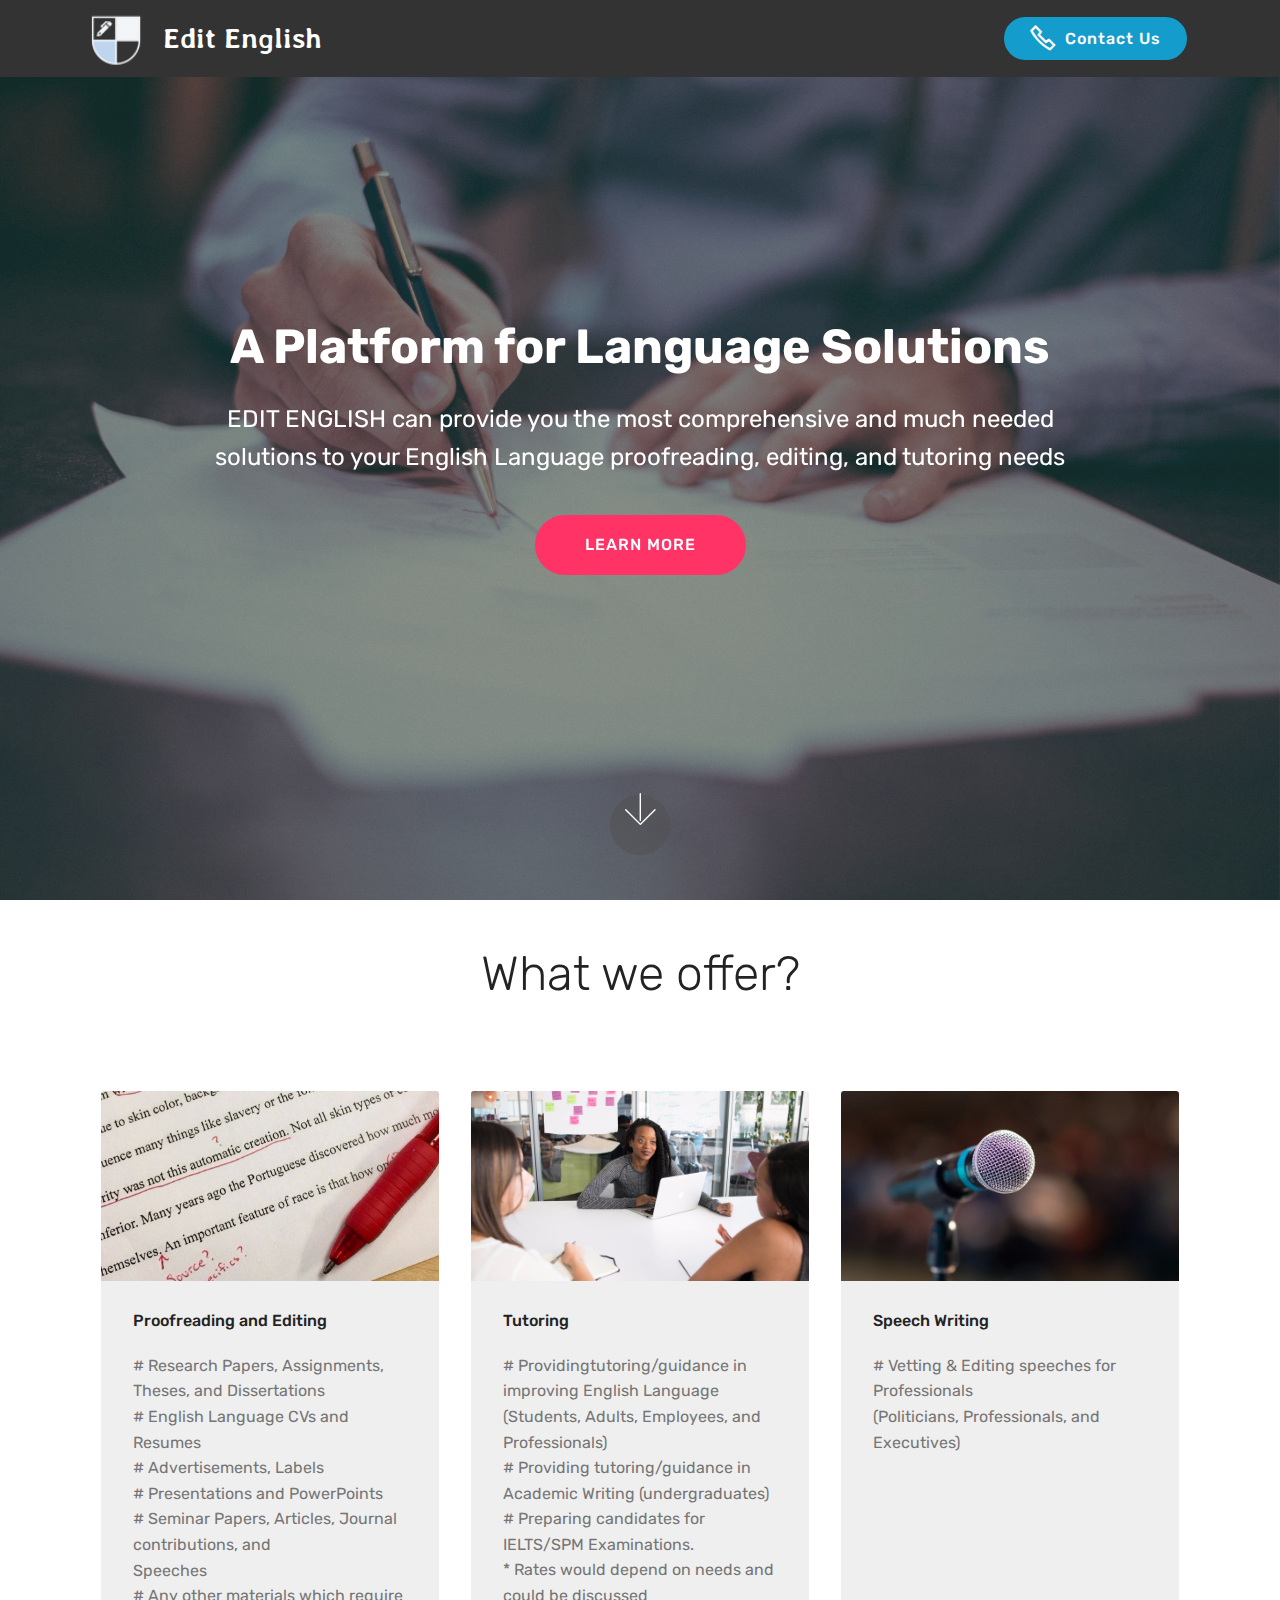
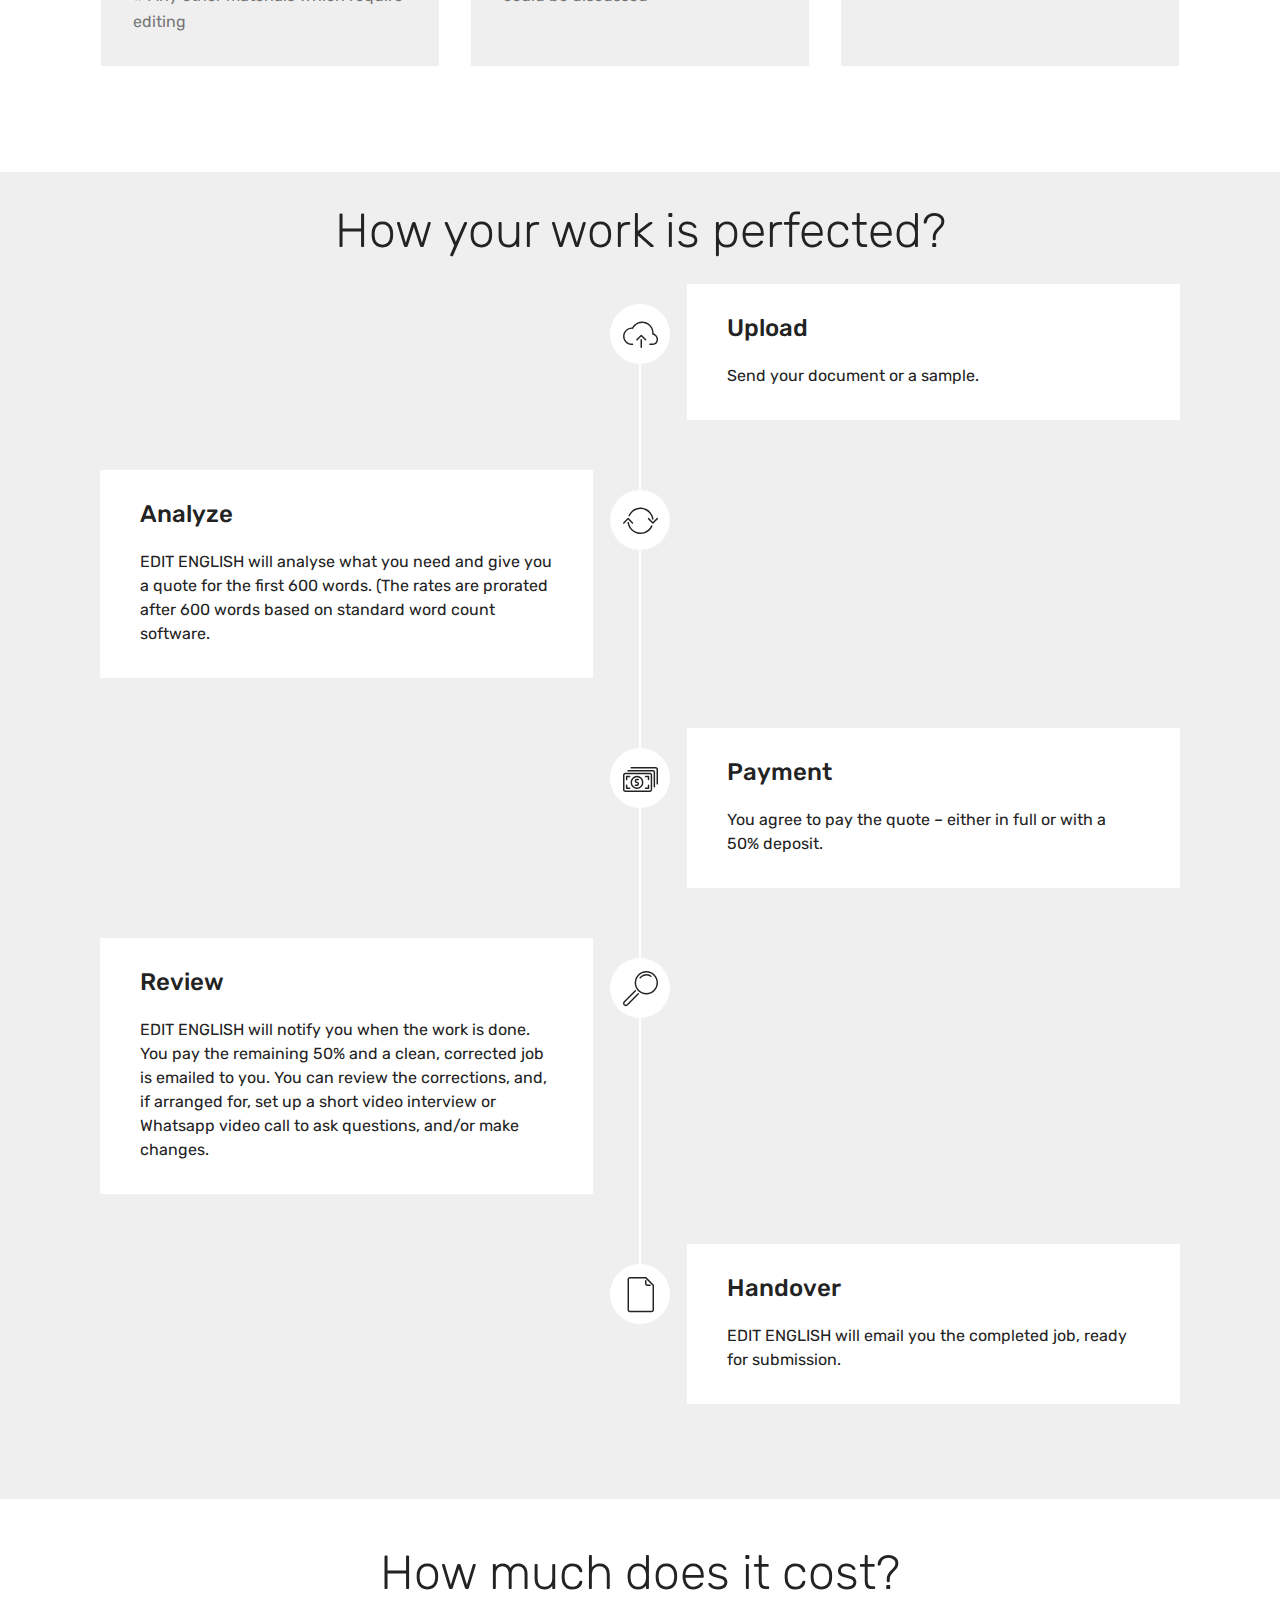
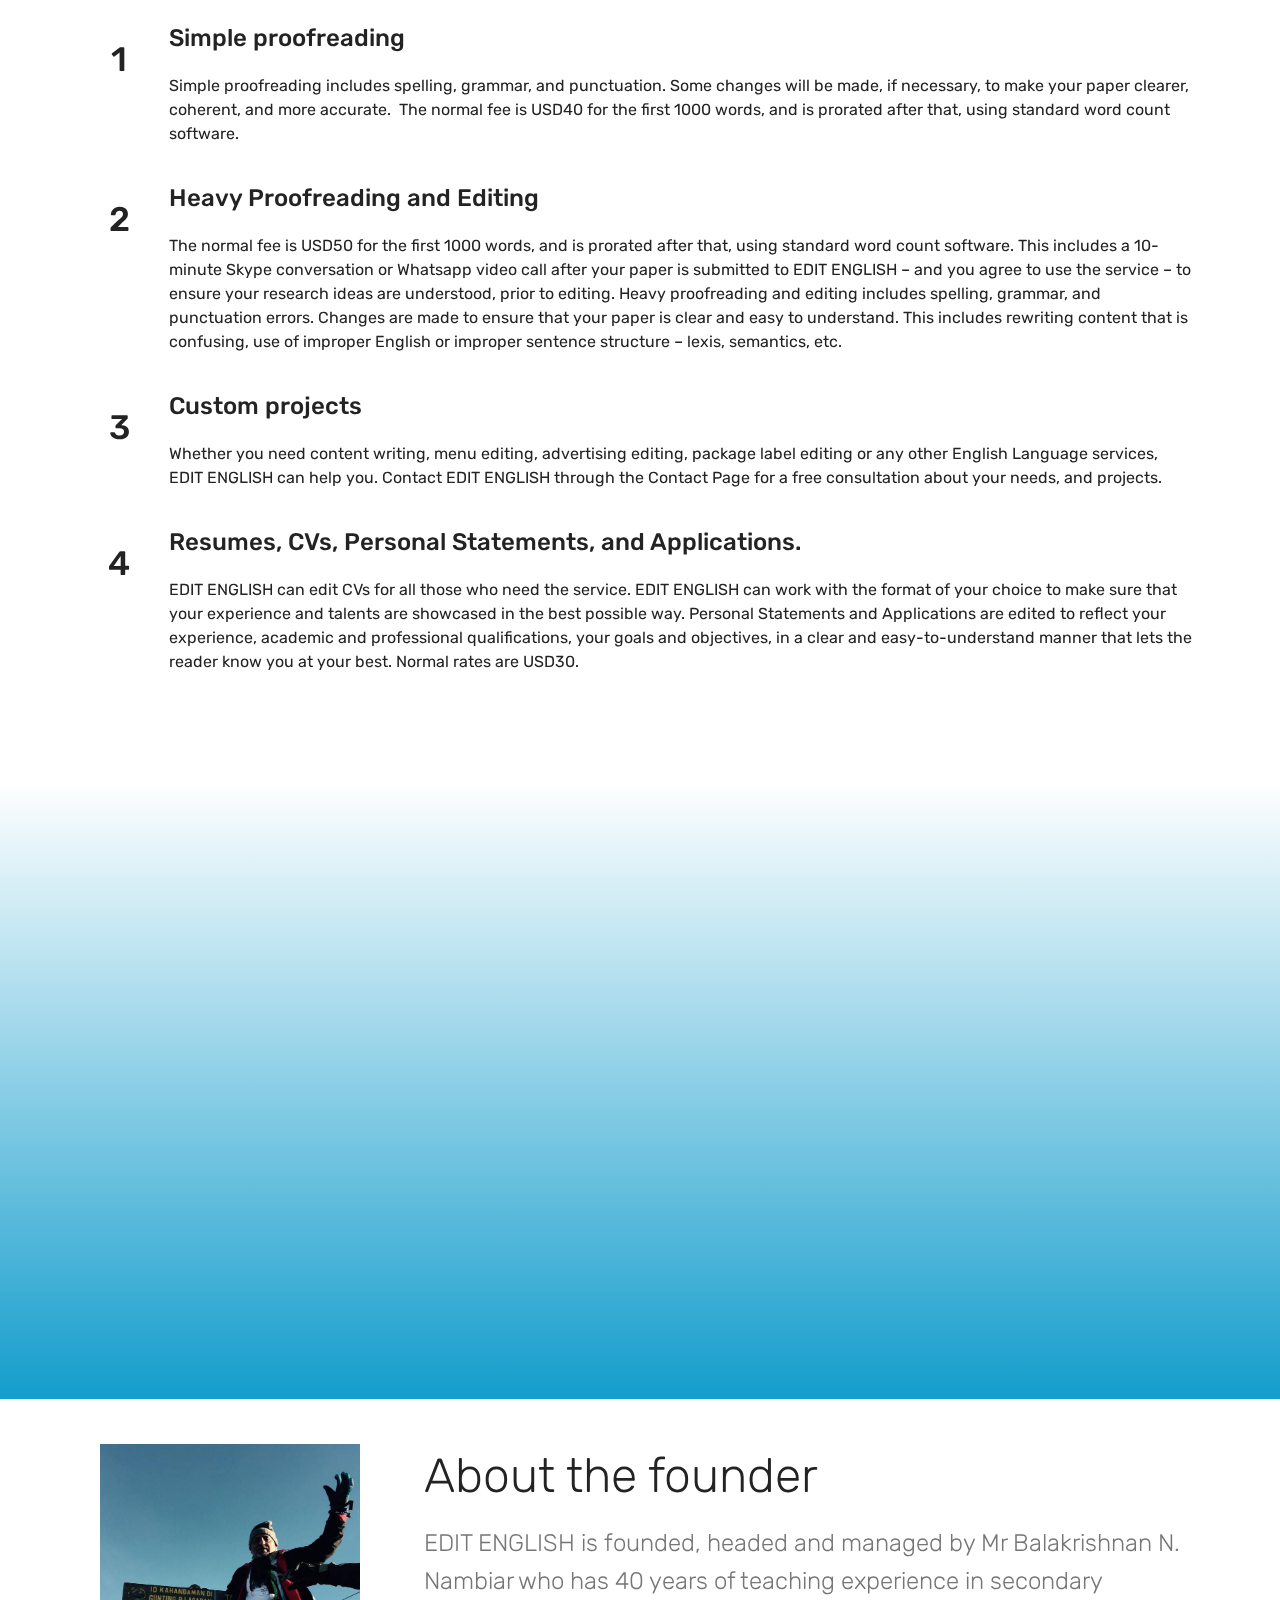
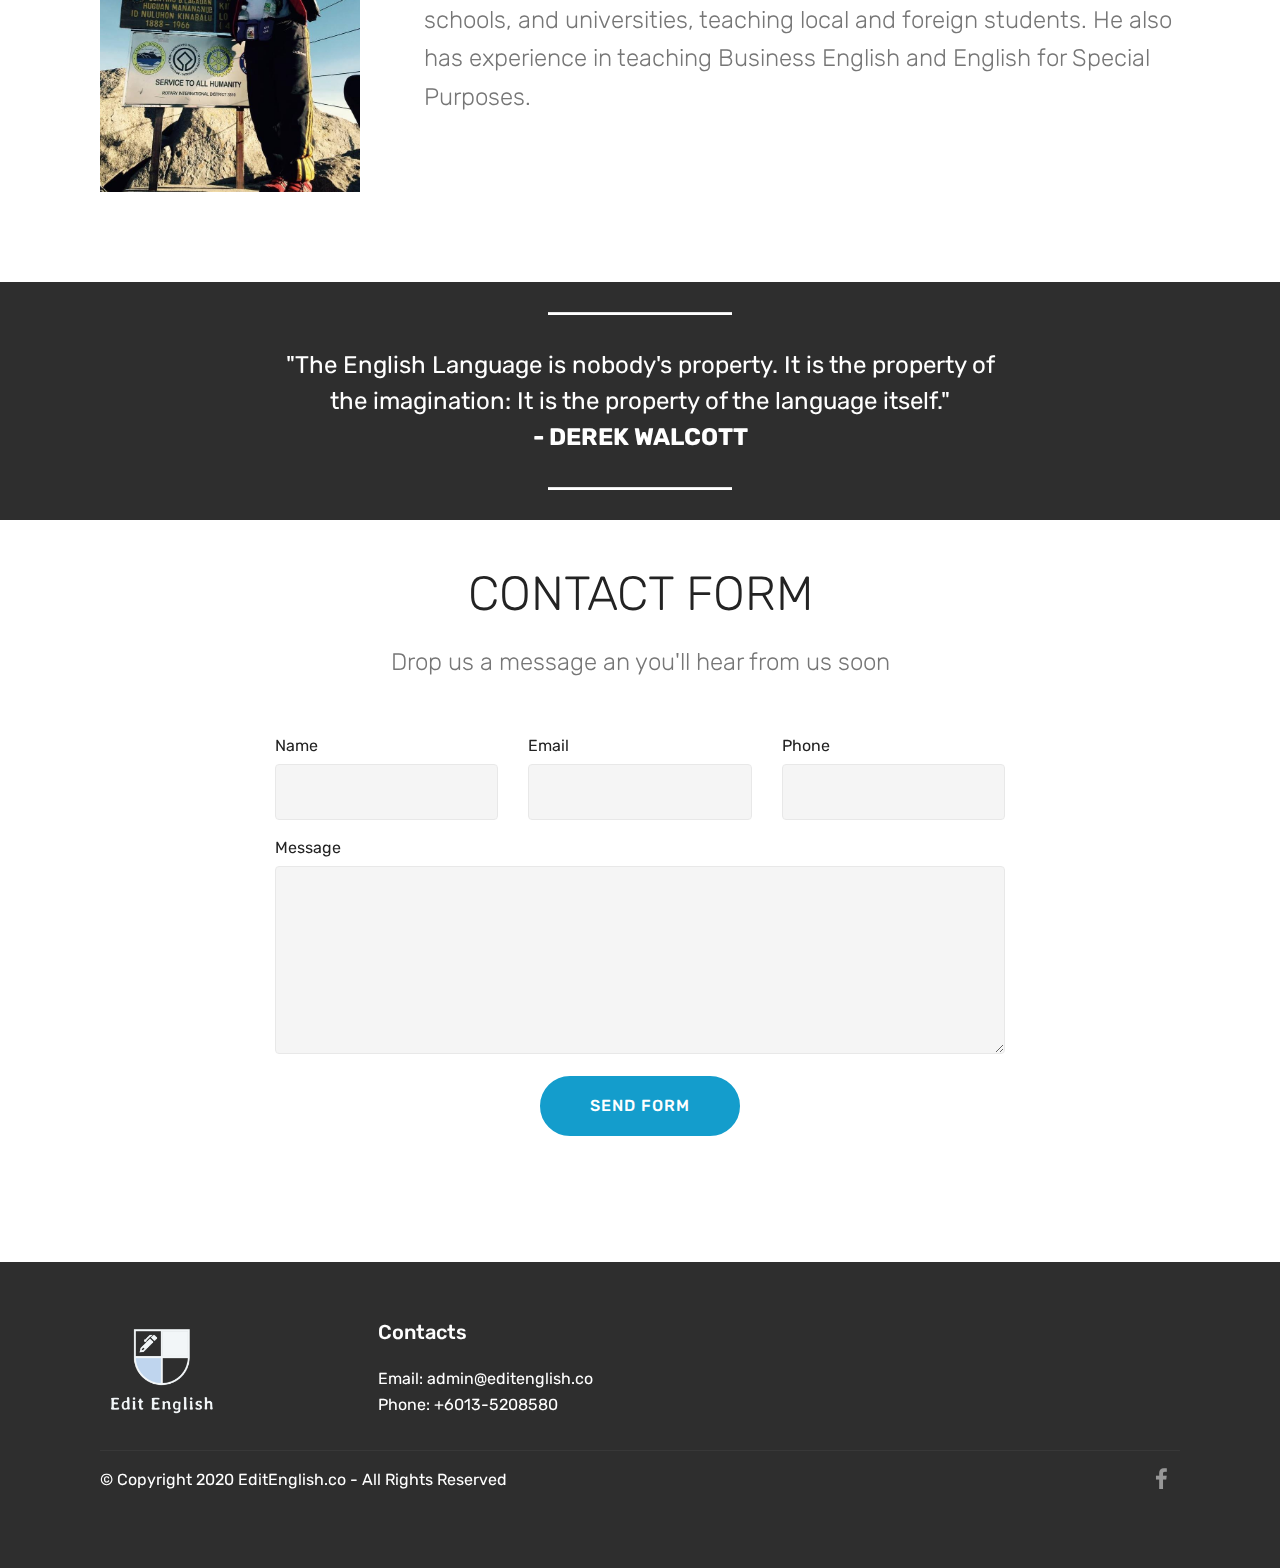
<file: index.html>
<!DOCTYPE html>
<html  >
<head>
  <!-- Site made with Mobirise Website Builder v4.11.5, https://mobirise.com -->
  <meta charset="UTF-8">
  <meta http-equiv="X-UA-Compatible" content="IE=edge">
  <meta name="generator" content="Mobirise v4.11.5, mobirise.com">
  <meta name="viewport" content="width=device-width, initial-scale=1, minimum-scale=1">
  <link rel="shortcut icon" href="assets/images/logo-transparent-2-122x122.png" type="image/x-icon">
  <meta name="description" content="A Platform for English Language Solutions">
  
  <title>Edit English</title>
  <link rel="stylesheet" href="assets/web/assets/mobirise-icons/mobirise-icons.css">
  <link rel="stylesheet" href="assets/web/assets/mobirise-icons2/mobirise2.css">
  <link rel="stylesheet" href="assets/bootstrap/css/bootstrap.min.css">
  <link rel="stylesheet" href="assets/bootstrap/css/bootstrap-grid.min.css">
  <link rel="stylesheet" href="assets/bootstrap/css/bootstrap-reboot.min.css">
  <link rel="stylesheet" href="assets/dropdown/css/style.css">
  <link rel="stylesheet" href="assets/tether/tether.min.css">
  <link rel="stylesheet" href="assets/socicon/css/styles.css">
  <link rel="stylesheet" href="assets/theme/css/style.css">
  <link rel="preload" as="style" href="assets/mobirise/css/mbr-additional.css"><link rel="stylesheet" href="assets/mobirise/css/mbr-additional.css" type="text/css">
  
  
  
</head>
<body>

<!-- Analytics -->
<!-- Global site tag (gtag.js) - Google Analytics -->
<script async src="https://www.googletagmanager.com/gtag/js?id=UA-171069070-1"></script>
<script>
  window.dataLayer = window.dataLayer || [];
  function gtag(){dataLayer.push(arguments);}
  gtag('js', new Date());

  gtag('config', 'UA-171069070-1');
</script>

<script src="https://apps.elfsight.com/p/platform.js" defer></script>
<div class="elfsight-app-52242c06-2906-4e9c-b825-07222b1e4047"></div>


<!-- Load Facebook SDK for JavaScript -->
      <div id="fb-root"></div>
      <script>
        window.fbAsyncInit = function() {
          FB.init({
            xfbml            : true,
            version          : 'v7.0'
          });
        };

        (function(d, s, id) {
        var js, fjs = d.getElementsByTagName(s)[0];
        if (d.getElementById(id)) return;
        js = d.createElement(s); js.id = id;
        js.src = 'https://connect.facebook.net/en_US/sdk/xfbml.customerchat.js';
        fjs.parentNode.insertBefore(js, fjs);
      }(document, 'script', 'facebook-jssdk'));</script>

      <!-- Your Chat Plugin code -->
      <div class="fb-customerchat"
        attribution=setup_tool
        page_id="103929128011440">
      </div>
<!-- /Analytics -->


  <section class="menu cid-rYMDZTFtDr" once="menu" id="menu1-0">

    

    <nav class="navbar navbar-expand beta-menu navbar-dropdown align-items-center navbar-fixed-top navbar-toggleable-sm">
        <button class="navbar-toggler navbar-toggler-right" type="button" data-toggle="collapse" data-target="#navbarSupportedContent" aria-controls="navbarSupportedContent" aria-expanded="false" aria-label="Toggle navigation">
            <div class="hamburger">
                <span></span>
                <span></span>
                <span></span>
                <span></span>
            </div>
        </button>
        <div class="menu-logo">
            <div class="navbar-brand">
                <span class="navbar-logo">
                    <a href="https://mobirise.co">
                         <img src="assets/images/logo-transparent-2-122x122.png" alt="Mobirise" title="" style="height: 3.8rem;">
                    </a>
                </span>
                <span class="navbar-caption-wrap"><a class="navbar-caption text-white display-4" href="index.html">
                        Edit English</a></span>
            </div>
        </div>
        <div class="collapse navbar-collapse" id="navbarSupportedContent">
            
            <div class="navbar-buttons mbr-section-btn"><a class="btn btn-sm btn-primary display-7" href="index.html#form1-7"><span class="mobi-mbri mobi-mbri-phone mbr-iconfont mbr-iconfont-btn"></span>
                    
                    Contact Us</a></div>
        </div>
    </nav>
</section>

<section class="engine"><a href="https://mobirise.info/r">free bootstrap template</a></section><section class="cid-rYME0GWh8x mbr-fullscreen mbr-parallax-background" id="header2-1">

    

    <div class="mbr-overlay" style="opacity: 0.5; background-color: rgb(35, 35, 35);"></div>

    <div class="container align-center">
        <div class="row justify-content-md-center">
            <div class="mbr-white col-md-10">
                <h1 class="mbr-section-title mbr-bold pb-3 mbr-fonts-style display-1">
                    A Platform for Language Solutions</h1>
                
                <p class="mbr-text pb-3 mbr-fonts-style display-5">EDIT ENGLISH can provide you the most comprehensive and much needed solutions to your English Language proofreading, editing, and tutoring needs</p>
                <div class="mbr-section-btn"><a class="btn btn-md btn-secondary display-7" href="index.html#features18-o">LEARN MORE</a></div>
            </div>
        </div>
    </div>
    <div class="mbr-arrow hidden-sm-down" aria-hidden="true">
        <a href="#next">
            <i class="mbri-down mbr-iconfont"></i>
        </a>
    </div>
</section>

<section class="features18 popup-btn-cards cid-s1tIRMXhGO" id="features18-o">

    

    
    <div class="container">
        <h2 class="mbr-section-title pb-3 align-center mbr-fonts-style display-2">
            What we offer?</h2>
        
        <div class="media-container-row pt-5 ">
            <div class="card p-3 col-12 col-md-6 col-lg-4">
                <div class="card-wrapper ">
                    <div class="card-img">
                        <div class="mbr-overlay"></div>
                        <div class="mbr-section-btn text-center">
                            <a href="https://mobirise.co" class="btn btn-primary display-4">Learn More</a>
                        </div>
                        <img src="assets/images/mbr-4.jpeg" alt="Mobirise" title="">
                    </div>
                    <div class="card-box">
                        <h4 class="card-title mbr-fonts-style display-7">Proofreading and Editing</h4>
                        <p class="mbr-text mbr-fonts-style align-left display-7"># Research Papers, Assignments, Theses, and Dissertations <br># English Language CVs and Resumes <br># Advertisements, Labels <br># Presentations and PowerPoints <br># Seminar Papers, Articles, Journal contributions, and <br>Speeches <br># Any other materials which require editing &nbsp;</p>
                    </div>
                </div>
            </div>
            <div class="card p-3 col-12 col-md-6 col-lg-4">
                <div class="card-wrapper">
                    <div class="card-img">
                        <div class="mbr-overlay"></div>
                        <div class="mbr-section-btn text-center">
                            <a href="https://mobirise.co" class="btn btn-primary display-4">Learn More</a>
                        </div>
                        <img src="assets/images/background2.jpeg" alt="Mobirise" title="">
                    </div>
                    <div class="card-box">
                        <h4 class="card-title mbr-fonts-style display-7">
                            Tutoring
                        </h4>
                        <p class="mbr-text mbr-fonts-style display-7"># Providingtutoring/guidance in improving English Language <br>(Students, Adults, Employees, and Professionals) <br>#	Providing tutoring/guidance in Academic Writing (undergraduates) <br># Preparing candidates for IELTS/SPM Examinations. <br>* Rates would depend on needs and could be discussed<br>&nbsp;</p>
                    </div>
                </div>
            </div>

            <div class="card p-3 col-12 col-md-6 col-lg-4">
                <div class="card-wrapper">
                    <div class="card-img">
                        <div class="mbr-overlay"></div>
                        <div class="mbr-section-btn text-center">
                            <a href="https://mobirise.co" class="btn btn-primary display-4">Learn More</a>
                        </div>
                        <img src="assets/images/mbr-1.jpeg" alt="Mobirise" title="">
                    </div>
                    <div class="card-box">
                        <h4 class="card-title mbr-fonts-style display-7">Speech Writing</h4>
                        <p class="mbr-text mbr-fonts-style display-7"># Vetting &amp; Editing speeches for Professionals<br>(Politicians, Professionals, and Executives)<br><br><br><br><br><br><br><br></p>
                    </div>
                </div>
            </div>

            
        </div>
    </div>
</section>

<section class="timeline2 cid-s1tEYfCbNO" id="timeline2-n">

    

    

    <div class="container align-center">
        <h2 class="mbr-section-title pb-3 mbr-fonts-style display-2">
            How your work is perfected?</h2>
        

        <div class="container timelines-container" mbri-timelines="">
            <!--1-->
            <div class="row timeline-element reverse separline">
                <span class="iconsBackground">
                    <span class="mbr-iconfont mbri-upload"></span>
                </span>          
                <div class="col-xs-12 col-md-6 align-left">
                    <div class="timeline-text-content">
                        <h4 class="mbr-timeline-title pb-3 mbr-fonts-style display-5">
                            Upload</h4>
                        <p class="mbr-timeline-text mbr-fonts-style display-7">
                            Send your document or a sample.
                        </p>
                     </div>
                </div>
            </div>
            <!--2-->
            <div class="row timeline-element  separline">
                <span class="iconsBackground">
                    <span class="mbr-iconfont mbri-update"></span>
                </span>
                <div class="col-xs-12 col-md-6 align-left ">
                    <div class="timeline-text-content">
                        <h4 class="mbr-timeline-title pb-3 mbr-fonts-style display-5">
                            Analyze</h4>
                        <p class="mbr-timeline-text mbr-fonts-style display-7">
                            EDIT ENGLISH will analyse what you need and 			give you a quote for the first 600 words. (The 				rates are prorated after 600 words based on 				standard word count software.
                        </p>
                    </div>
                </div>
            </div>
            <!--3-->
            <div class="row timeline-element reverse separline">
                <span class="iconsBackground">
                    <span class="mbr-iconfont mbri-cash"></span>
                </span>
                <div class="col-xs-12 col-md-6 align-left">
                    <div class="timeline-text-content">
                        <h4 class="mbr-timeline-title pb-3 mbr-fonts-style display-5">
                            Payment</h4>      
                        <p class="mbr-timeline-text mbr-fonts-style display-7">You agree to pay the quote – either in full or 				with a 50% deposit.</p>
                    </div>
                </div>
            </div>
            <!--4-->
            <div class="row timeline-element  separline">
                <span class="iconsBackground">
                    <span class="mbr-iconfont mbri-search"></span>
                </span>
                <div class="col-xs-12 col-md-6 align-left ">
                    <div class="timeline-text-content">
                        <h4 class="mbr-timeline-title pb-3 mbr-fonts-style display-5">
                            Review</h4>
                        <p class="mbr-timeline-text mbr-fonts-style display-7">EDIT ENGLISH will notify you when the work is 			done. You pay the remaining 50% and a clean, 			corrected job is emailed to you. You can review 			the corrections, and, if arranged for, set up a 				short video interview or Whatsapp video call to 			ask questions, and/or make changes.</p>
                    </div>
                </div>
            </div>
            <!--5-->
            <div class="row timeline-element reverse">
                <span class="iconsBackground">
                    <span class="mbri-new-file mbr-iconfont"></span>
                </span>
                <div class="col-xs-12 col-md-6 align-left">
                    <div class="timeline-text-content">
                        <h4 class="mbr-timeline-title pb-3 mbr-fonts-style display-5">
                            Handover</h4>
                        <p class="mbr-timeline-text mbr-fonts-style display-7">EDIT ENGLISH will email you the completed 				job, ready for submission.</p>
                    </div>
                </div>
            </div>
            <!--6-->
            
            <!--7-->
            
            <!--8-->
            
            <!--9-->
            
            <!--10-->
            
            <!--11-->
            
            <!--12-->
            
        </div>
    </div>
</section>

<section class="step1 cid-s1tDR9ytph" id="step1-m">

    

    
    
    <div class="container">
        <h2 class="mbr-section-title pb-3 mbr-fonts-style align-center display-2">
            How much does it cost?</h2>
        
        <div class="step-container">
            <div class="card separline pb-4">
                <div class="step-element d-flex">
                    <div class="step-wrapper pr-3">
                        <h3 class="step d-flex align-items-center justify-content-center">
                            1
                        </h3>
                    </div>          
                    <div class="step-text-content">
                        <h4 class="mbr-step-title pb-3 mbr-fonts-style display-5">Simple proofreading</h4>
                        <p class="mbr-step-text mbr-fonts-style display-7">Simple proofreading includes spelling, grammar, and punctuation. Some changes will be made, if necessary, to make your paper clearer, coherent, and more accurate. &nbsp;The normal fee is USD40 for the first 1000 words, and is prorated after that, using standard word count software.&nbsp;<br></p>
                    </div>
                </div>
            </div>

            <div class="card separline pb-4">
                <div class="step-element d-flex">
                    <div class="step-wrapper pr-3">
                        <h3 class="step d-flex align-items-center justify-content-center">
                            2
                        </h3>
                    </div>          
                    <div class="step-text-content">
                        <h4 class="mbr-step-title pb-3 mbr-fonts-style display-5">Heavy Proofreading and Editing</h4>
                        <p class="mbr-step-text mbr-fonts-style display-7">The normal fee is USD50 for the first 1000 words, and is prorated after that, using standard word count software. This includes a 10-minute Skype conversation or Whatsapp video call after your paper is submitted to EDIT ENGLISH – and you agree to use the service – to ensure your research ideas are understood, prior to editing. Heavy proofreading and editing includes spelling, grammar, and punctuation errors. Changes are made to ensure that your paper is clear and easy to understand. This includes rewriting content that is confusing, use of improper English or improper sentence structure – lexis, semantics, etc.&nbsp;<br></p>
                    </div>
                </div>
            </div>

            <div class="card separline pb-4">
                <div class="step-element d-flex">
                    <div class="step-wrapper pr-3">
                        <h3 class="step d-flex align-items-center justify-content-center">
                            3
                        </h3>
                    </div>          
                    <div class="step-text-content">
                        <h4 class="mbr-step-title pb-3 mbr-fonts-style display-5">Custom projects</h4>
                        <p class="mbr-step-text mbr-fonts-style display-7">Whether you need content writing, menu editing, advertising editing, package label editing or any other English Language services, EDIT ENGLISH can help you. Contact EDIT ENGLISH through the Contact Page for a free consultation about your needs, and projects.<br>
                        </p>
                    </div>
                </div>
            </div>

            <div class="card">
                <div class="step-element d-flex">
                    <div class="step-wrapper pr-3">
                        <h3 class="step d-flex align-items-center justify-content-center">
                            4
                        </h3>
                    </div>          
                    <div class="step-text-content">
                        <h4 class="mbr-step-title pb-3 mbr-fonts-style display-5">Resumes, CVs, Personal Statements, and Applications.</h4>
                        <p class="mbr-step-text mbr-fonts-style display-7">EDIT ENGLISH can edit CVs for all those who need the service. EDIT ENGLISH can work with the format of your choice to make sure that your experience and talents are showcased in the best possible way. Personal Statements and Applications are edited to reflect your experience, academic and professional qualifications, your goals and objectives, in a clear and easy-to-understand manner that lets the reader know you at your best. Normal rates are USD30.</p>
                    </div>
                </div>
            </div>
            
            
            
            
            
            
            
            
            
            
        </div>
    </div>
</section>

<section class="cid-s1832KxpBx" id="video3-f">

    
    
    <figure class="mbr-figure align-center container">
        <div class="video-block" style="width: 80%;">
            <div><iframe class="mbr-embedded-video" src="https://www.youtube.com/embed/LR2-8pt58KI?rel=0&amp;amp;showinfo=0&amp;autoplay=0&amp;loop=0" width="1280" height="720" frameborder="0" allowfullscreen></iframe></div>
        </div>
    </figure>
</section>

<section class="features11 cid-s185x6OxQc" id="features11-i">

    

    

    <div class="container">   
        <div class="col-md-12">
            <div class="media-container-row">
                <div class="mbr-figure m-auto" style="width: 30%;">
                    <img src="assets/images/bala-dp.jpg" alt="Mobirise" title="">
                </div>
                <div class=" align-left aside-content">
                    <h2 class="mbr-title pt-2 mbr-fonts-style display-2">
                        About the founder</h2>
                    <div class="mbr-section-text">
                        <p class="mbr-text mb-5 pt-3 mbr-light mbr-fonts-style display-5">
                        EDIT ENGLISH is founded, headed and managed by Mr Balakrishnan N. Nambiar who has 40 years of teaching experience in secondary schools, and universities, teaching local and foreign students. He also has experience in teaching Business English and English for Special Purposes.
                        </p>
                    </div>

                    
                </div>
            </div>
        </div> 
    </div>          
</section>

<section class="mbr-section article content10 cid-rYMECghGGz" id="content10-6">
    
     

    <div class="container">
        <div class="inner-container" style="width: 66%;">
            <hr class="line" style="width: 25%;">
            <div class="section-text align-center mbr-white mbr-fonts-style display-5">"The English Language is nobody's property. It is the property of the imagination: It is the property of the language itself."<br><strong>- DEREK WALCOTT</strong></div>
            <hr class="line" style="width: 25%;">
        </div>
    </div>
</section>

<section class="mbr-section form1 cid-rYMIowP8ii" id="form1-7">

    

    
    <div class="container">
        <div class="row justify-content-center">
            <div class="title col-12 col-lg-8">
                <h2 class="mbr-section-title align-center pb-3 mbr-fonts-style display-2">
                    CONTACT FORM
                </h2>
                <h3 class="mbr-section-subtitle align-center mbr-light pb-3 mbr-fonts-style display-5">
                    Drop us a message an you'll hear from us soon</h3>
            </div>
        </div>
    </div>
    <div class="container">
        <div class="row justify-content-center">
            <div class="media-container-column col-lg-8" data-form-type="formoid">
                <!---Formbuilder Form--->
                <form action="https://mobirise.com/" method="POST" class="mbr-form form-with-styler" data-form-title="Mobirise Form"><input type="hidden" name="email" data-form-email="true" value="uNKwQ2UHQKzmp0x8On8BFSNYgAxdYEXD0JcsH9pUTWze9epO9ZxnW+QT+8KDyC30pQvfgu1ML/Vmrt2HKRq5w31Dl+RdThV90x90+B2XS7AE202BZzNpkiAFNisfOtPR">
                    <div class="row">
                        <div hidden="hidden" data-form-alert="" class="alert alert-success col-12">Thanks for filling out the form! We will get back to you soon.</div>
                        <div hidden="hidden" data-form-alert-danger="" class="alert alert-danger col-12">
                        </div>
                    </div>
                    <div class="dragArea row">
                        <div class="col-md-4  form-group" data-for="name">
                            <label for="name-form1-7" class="form-control-label mbr-fonts-style display-7">Name</label>
                            <input type="text" name="name" data-form-field="Name" required="required" class="form-control display-7" id="name-form1-7">
                        </div>
                        <div class="col-md-4  form-group" data-for="email">
                            <label for="email-form1-7" class="form-control-label mbr-fonts-style display-7">Email</label>
                            <input type="email" name="email" data-form-field="Email" required="required" class="form-control display-7" id="email-form1-7">
                        </div>
                        <div data-for="phone" class="col-md-4  form-group">
                            <label for="phone-form1-7" class="form-control-label mbr-fonts-style display-7">Phone</label>
                            <input type="tel" name="phone" data-form-field="Phone" class="form-control display-7" id="phone-form1-7">
                        </div>
                        <div data-for="message" class="col-md-12 form-group">
                            <label for="message-form1-7" class="form-control-label mbr-fonts-style display-7">Message</label>
                            <textarea name="message" data-form-field="Message" class="form-control display-7" id="message-form1-7"></textarea>
                        </div>
                        <div class="col-md-12 input-group-btn align-center"><button type="submit" class="btn btn-primary btn-form display-7">SEND FORM</button></div>
                    </div>
                </form><!---Formbuilder Form--->
            </div>
        </div>
    </div>
</section>

<section class="cid-rYMQ9nhz7d" id="footer1-a">

    

    

    <div class="container">
        <div class="media-container-row content text-white">
            <div class="col-12 col-md-3">
                <div class="media-wrap">
                    <a href="https://mobirise.co/">
                        <img src="assets/images/logo-transparent-1-274x274.png" alt="Mobirise" title="">
                    </a>
                </div>
            </div>
            <div class="col-12 col-md-3 mbr-fonts-style display-7">
                <h5 class="pb-3">Contacts</h5>
                <p class="mbr-text">Email: admin@editenglish.co <br>Phone: +6013-5208580&nbsp;</p>
            </div>
            <div class="col-12 col-md-3 mbr-fonts-style display-7">
                <h5 class="pb-3"></h5>
                <p class="mbr-text"><br><br></p>
            </div>
            <div class="col-12 col-md-3 mbr-fonts-style display-7">
                <h5 class="pb-3"></h5>
                <p class="mbr-text"></p>
            </div>
        </div>
        <div class="footer-lower">
            <div class="media-container-row">
                <div class="col-sm-12">
                    <hr>
                </div>
            </div>
            <div class="media-container-row mbr-white">
                <div class="col-sm-6 copyright">
                    <p class="mbr-text mbr-fonts-style display-7">
                        © Copyright 2020 EditEnglish.co - All Rights Reserved
                    </p>
                </div>
                <div class="col-md-6">
                    <div class="social-list align-right">
                        <div class="soc-item">
                            <a href="https://www.facebook.com/editenglish.co/" target="_blank">
                                <span class="mbr-iconfont mbr-iconfont-social socicon-facebook socicon"></span>
                            </a>
                        </div>
                        
                        
                        
                        
                        
                    </div>
                </div>
            </div>
        </div>
    </div>
</section>


  <script src="assets/web/assets/jquery/jquery.min.js"></script>
  <script src="assets/popper/popper.min.js"></script>
  <script src="assets/bootstrap/js/bootstrap.min.js"></script>
  <script src="assets/smoothscroll/smooth-scroll.js"></script>
  <script src="assets/dropdown/js/nav-dropdown.js"></script>
  <script src="assets/dropdown/js/navbar-dropdown.js"></script>
  <script src="assets/touchswipe/jquery.touch-swipe.min.js"></script>
  <script src="assets/parallax/jarallax.min.js"></script>
  <script src="assets/mbr-popup-btns/mbr-popup-btns.js"></script>
  <script src="assets/tether/tether.min.js"></script>
  <script src="assets/theme/js/script.js"></script>
  <script src="assets/formoid/formoid.min.js"></script>
  
  
</body>
</html>
</file>
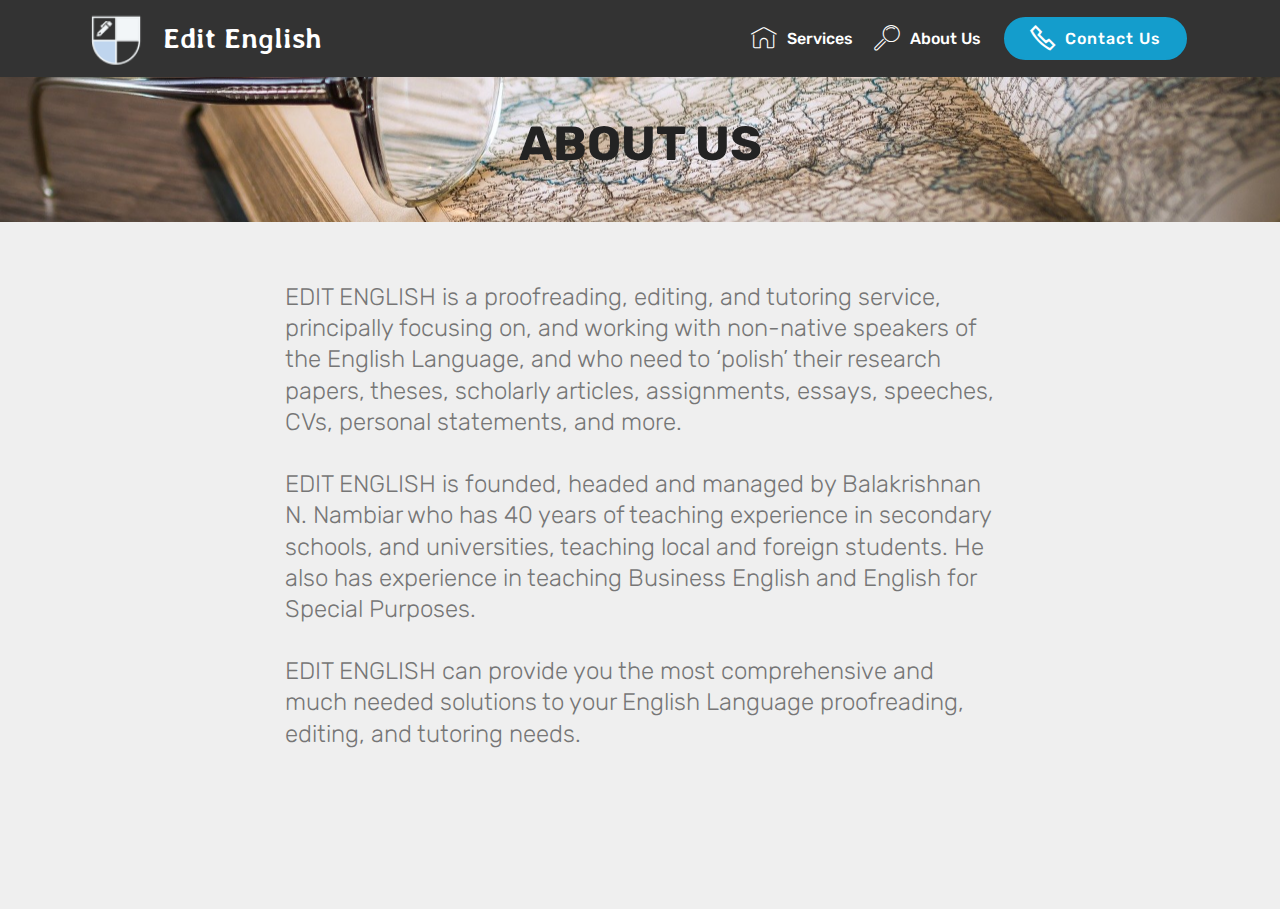
<file: about.html>
<!DOCTYPE html>
<html  >
<head>
  <!-- Site made with Mobirise Website Builder v4.11.5, https://mobirise.com -->
  <meta charset="UTF-8">
  <meta http-equiv="X-UA-Compatible" content="IE=edge">
  <meta name="generator" content="Mobirise v4.11.5, mobirise.com">
  <meta name="viewport" content="width=device-width, initial-scale=1, minimum-scale=1">
  <link rel="shortcut icon" href="assets/images/logo-transparent-2-122x122.png" type="image/x-icon">
  <meta name="description" content="Who is Edit English about?">
  
  <title>About Us</title>
  <link rel="stylesheet" href="assets/web/assets/mobirise-icons2/mobirise2.css">
  <link rel="stylesheet" href="assets/web/assets/mobirise-icons/mobirise-icons.css">
  <link rel="stylesheet" href="assets/bootstrap/css/bootstrap.min.css">
  <link rel="stylesheet" href="assets/bootstrap/css/bootstrap-grid.min.css">
  <link rel="stylesheet" href="assets/bootstrap/css/bootstrap-reboot.min.css">
  <link rel="stylesheet" href="assets/dropdown/css/style.css">
  <link rel="stylesheet" href="assets/tether/tether.min.css">
  <link rel="stylesheet" href="assets/theme/css/style.css">
  <link rel="preload" as="style" href="assets/mobirise/css/mbr-additional.css"><link rel="stylesheet" href="assets/mobirise/css/mbr-additional.css" type="text/css">
  
  
  
</head>
<body>

<!-- Analytics -->
<!-- Global site tag (gtag.js) - Google Analytics -->
<script async src="https://www.googletagmanager.com/gtag/js?id=UA-171069070-1"></script>
<script>
  window.dataLayer = window.dataLayer || [];
  function gtag(){dataLayer.push(arguments);}
  gtag('js', new Date());

  gtag('config', 'UA-171069070-1');
</script>

<script src="https://apps.elfsight.com/p/platform.js" defer></script>
<div class="elfsight-app-52242c06-2906-4e9c-b825-07222b1e4047"></div>


<!-- Load Facebook SDK for JavaScript -->
      <div id="fb-root"></div>
      <script>
        window.fbAsyncInit = function() {
          FB.init({
            xfbml            : true,
            version          : 'v7.0'
          });
        };

        (function(d, s, id) {
        var js, fjs = d.getElementsByTagName(s)[0];
        if (d.getElementById(id)) return;
        js = d.createElement(s); js.id = id;
        js.src = 'https://connect.facebook.net/en_US/sdk/xfbml.customerchat.js';
        fjs.parentNode.insertBefore(js, fjs);
      }(document, 'script', 'facebook-jssdk'));</script>

      <!-- Your Chat Plugin code -->
      <div class="fb-customerchat"
        attribution=setup_tool
        page_id="103929128011440">
      </div>
<!-- /Analytics -->


  <section class="mbr-section content5 cid-s0gQJ7xfNx mbr-parallax-background" id="content5-d">

    

    

    <div class="container">
        <div class="media-container-row">
            <div class="title col-12 col-md-8">
                <h2 class="align-center mbr-bold mbr-white pb-3 mbr-fonts-style display-1">
                    ABOUT US</h2>
                
                
                
            </div>
        </div>
    </div>
</section>

<section class="engine"><a href="https://mobirise.info/v">html templates</a></section><section class="menu cid-rYMDZTFtDr" once="menu" id="menu1-8">

    

    <nav class="navbar navbar-expand beta-menu navbar-dropdown align-items-center navbar-fixed-top navbar-toggleable-sm">
        <button class="navbar-toggler navbar-toggler-right" type="button" data-toggle="collapse" data-target="#navbarSupportedContent" aria-controls="navbarSupportedContent" aria-expanded="false" aria-label="Toggle navigation">
            <div class="hamburger">
                <span></span>
                <span></span>
                <span></span>
                <span></span>
            </div>
        </button>
        <div class="menu-logo">
            <div class="navbar-brand">
                <span class="navbar-logo">
                    <a href="https://mobirise.co">
                         <img src="assets/images/logo-transparent-2-122x122.png" alt="Mobirise" title="" style="height: 3.8rem;">
                    </a>
                </span>
                <span class="navbar-caption-wrap"><a class="navbar-caption text-white display-4" href="index.html">
                        Edit English</a></span>
            </div>
        </div>
        <div class="collapse navbar-collapse" id="navbarSupportedContent">
            <ul class="navbar-nav nav-dropdown" data-app-modern-menu="true"><li class="nav-item">
                    <a class="nav-link link text-white display-7" href="index.html#features2-2">
                        <span class="mbri-home mbr-iconfont mbr-iconfont-btn"></span>
                        Services
                    </a>
                </li>
                <li class="nav-item">
                    <a class="nav-link link text-white display-7" href="page1.html">
                        <span class="mbri-search mbr-iconfont mbr-iconfont-btn"></span>
                        About Us
                    </a>
                </li></ul>
            <div class="navbar-buttons mbr-section-btn"><a class="btn btn-sm btn-primary display-7" href="index.html#form1-7"><span class="mobi-mbri mobi-mbri-phone mbr-iconfont mbr-iconfont-btn"></span>
                    
                    Contact Us</a></div>
        </div>
    </nav>
</section>

<section class="mbr-section content4 cid-rYMKe9kfdC" id="content4-9">

    

    <div class="container">
        <div class="media-container-row">
            <div class="title col-12 col-md-8">
                
                <h3 class="mbr-section-subtitle align-center mbr-light mbr-fonts-style display-5">EDIT ENGLISH is a proofreading, editing, and tutoring service, principally focusing on, and working with non-native speakers of the English Language, and who need to ‘polish’ their research papers, theses, scholarly articles, assignments, essays, speeches, CVs, personal statements, and more.<br><br>
<div>
</div><div>EDIT ENGLISH is founded, headed and managed by Balakrishnan N. Nambiar who has 40 years of teaching experience in secondary schools, and universities, teaching local and foreign students. He also has experience in teaching Business English and English for Special Purposes.</div><br><div> 
</div><div>
</div><div>EDIT ENGLISH can provide you the most comprehensive and much needed solutions to your English Language proofreading, editing, and tutoring needs.
</div><div><br></div></h3>
                
            </div>
        </div>
    </div>
</section>


  <script src="assets/popper/popper.min.js"></script>
  <script src="assets/web/assets/jquery/jquery.min.js"></script>
  <script src="assets/bootstrap/js/bootstrap.min.js"></script>
  <script src="assets/parallax/jarallax.min.js"></script>
  <script src="assets/dropdown/js/nav-dropdown.js"></script>
  <script src="assets/dropdown/js/navbar-dropdown.js"></script>
  <script src="assets/touchswipe/jquery.touch-swipe.min.js"></script>
  <script src="assets/tether/tether.min.js"></script>
  <script src="assets/smoothscroll/smooth-scroll.js"></script>
  <script src="assets/theme/js/script.js"></script>
  
  
</body>
</html>
</file>
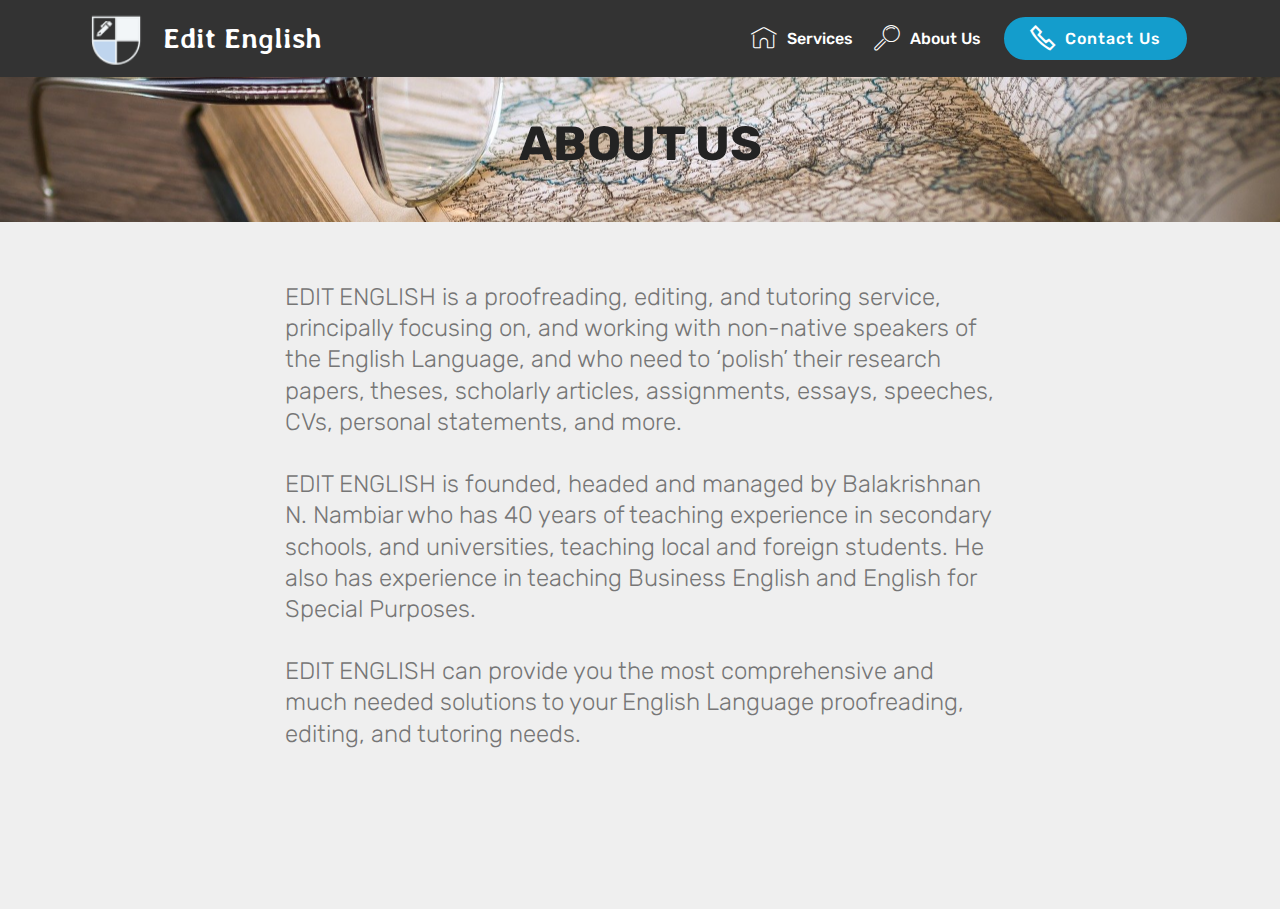
<file: page1.html>
<!DOCTYPE html>
<html  >
<head>
  <!-- Site made with Mobirise Website Builder v4.11.5, https://mobirise.com -->
  <meta charset="UTF-8">
  <meta http-equiv="X-UA-Compatible" content="IE=edge">
  <meta name="generator" content="Mobirise v4.11.5, mobirise.com">
  <meta name="viewport" content="width=device-width, initial-scale=1, minimum-scale=1">
  <link rel="shortcut icon" href="assets/images/logo-transparent-2-122x122.png" type="image/x-icon">
  <meta name="description" content="Who is Edit English about?">
  
  <title>About Us</title>
  <link rel="stylesheet" href="assets/web/assets/mobirise-icons2/mobirise2.css">
  <link rel="stylesheet" href="assets/web/assets/mobirise-icons/mobirise-icons.css">
  <link rel="stylesheet" href="assets/bootstrap/css/bootstrap.min.css">
  <link rel="stylesheet" href="assets/bootstrap/css/bootstrap-grid.min.css">
  <link rel="stylesheet" href="assets/bootstrap/css/bootstrap-reboot.min.css">
  <link rel="stylesheet" href="assets/dropdown/css/style.css">
  <link rel="stylesheet" href="assets/tether/tether.min.css">
  <link rel="stylesheet" href="assets/theme/css/style.css">
  <link rel="preload" as="style" href="assets/mobirise/css/mbr-additional.css"><link rel="stylesheet" href="assets/mobirise/css/mbr-additional.css" type="text/css">
  
  
  
</head>
<body>
  <section class="menu cid-rYMDZTFtDr" once="menu" id="menu1-8">

    

    <nav class="navbar navbar-expand beta-menu navbar-dropdown align-items-center navbar-fixed-top navbar-toggleable-sm">
        <button class="navbar-toggler navbar-toggler-right" type="button" data-toggle="collapse" data-target="#navbarSupportedContent" aria-controls="navbarSupportedContent" aria-expanded="false" aria-label="Toggle navigation">
            <div class="hamburger">
                <span></span>
                <span></span>
                <span></span>
                <span></span>
            </div>
        </button>
        <div class="menu-logo">
            <div class="navbar-brand">
                <span class="navbar-logo">
                    <a href="https://mobirise.co">
                         <img src="assets/images/logo-transparent-2-122x122.png" alt="Mobirise" title="" style="height: 3.8rem;">
                    </a>
                </span>
                <span class="navbar-caption-wrap"><a class="navbar-caption text-white display-4" href="index.html">
                        Edit English</a></span>
            </div>
        </div>
        <div class="collapse navbar-collapse" id="navbarSupportedContent">
            <ul class="navbar-nav nav-dropdown" data-app-modern-menu="true"><li class="nav-item">
                    <a class="nav-link link text-white display-7" href="index.html#features2-2">
                        <span class="mbri-home mbr-iconfont mbr-iconfont-btn"></span>
                        Services
                    </a>
                </li>
                <li class="nav-item">
                    <a class="nav-link link text-white display-7" href="page1.html">
                        <span class="mbri-search mbr-iconfont mbr-iconfont-btn"></span>
                        About Us
                    </a>
                </li></ul>
            <div class="navbar-buttons mbr-section-btn"><a class="btn btn-sm btn-primary display-7" href="index.html#form1-7"><span class="mobi-mbri mobi-mbri-phone mbr-iconfont mbr-iconfont-btn"></span>
                    
                    Contact Us</a></div>
        </div>
    </nav>
</section>

<section class="engine"><a href="https://mobirise.info/x">css templates</a></section><section class="mbr-section content5 cid-s0gQJ7xfNx mbr-parallax-background" id="content5-d">

    

    

    <div class="container">
        <div class="media-container-row">
            <div class="title col-12 col-md-8">
                <h2 class="align-center mbr-bold mbr-white pb-3 mbr-fonts-style display-1">
                    ABOUT US</h2>
                
                
                
            </div>
        </div>
    </div>
</section>

<section class="mbr-section content4 cid-rYMKe9kfdC" id="content4-9">

    

    <div class="container">
        <div class="media-container-row">
            <div class="title col-12 col-md-8">
                
                <h3 class="mbr-section-subtitle align-center mbr-light mbr-fonts-style display-5">EDIT ENGLISH is a proofreading, editing, and tutoring service, principally focusing on, and working with non-native speakers of the English Language, and who need to ‘polish’ their research papers, theses, scholarly articles, assignments, essays, speeches, CVs, personal statements, and more.<br><br>
<div>
</div><div>EDIT ENGLISH is founded, headed and managed by Balakrishnan N. Nambiar who has 40 years of teaching experience in secondary schools, and universities, teaching local and foreign students. He also has experience in teaching Business English and English for Special Purposes.</div><br><div> 
</div><div>
</div><div>EDIT ENGLISH can provide you the most comprehensive and much needed solutions to your English Language proofreading, editing, and tutoring needs.
</div><div><br></div></h3>
                
            </div>
        </div>
    </div>
</section>


  <script src="assets/popper/popper.min.js"></script>
  <script src="assets/web/assets/jquery/jquery.min.js"></script>
  <script src="assets/bootstrap/js/bootstrap.min.js"></script>
  <script src="assets/parallax/jarallax.min.js"></script>
  <script src="assets/dropdown/js/nav-dropdown.js"></script>
  <script src="assets/dropdown/js/navbar-dropdown.js"></script>
  <script src="assets/touchswipe/jquery.touch-swipe.min.js"></script>
  <script src="assets/tether/tether.min.js"></script>
  <script src="assets/smoothscroll/smooth-scroll.js"></script>
  <script src="assets/theme/js/script.js"></script>
  
  
</body>
</html>
</file>
<file: assets/web/assets/mobirise-icons/mobirise-icons.css>
@font-face {
  font-family: 'MobiriseIcons';
  src:  url('mobirise-icons.eot?spat4u');
  src:  url('mobirise-icons.eot?spat4u#iefix') format('embedded-opentype'),
    url('mobirise-icons.ttf?spat4u') format('truetype'),
    url('mobirise-icons.woff?spat4u') format('woff'),
    url('mobirise-icons.svg?spat4u#MobiriseIcons') format('svg');
  font-weight: normal;
  font-style: normal;
  font-display: swap;
}

[class^="mbri-"], [class*=" mbri-"] {
  /* use !important to prevent issues with browser extensions that change fonts */
  font-family: MobiriseIcons !important;
  speak: none;
  font-style: normal;
  font-weight: normal;
  font-variant: normal;
  text-transform: none;
  line-height: 1;

  /* Better Font Rendering =========== */
  -webkit-font-smoothing: antialiased;
  -moz-osx-font-smoothing: grayscale;
}

.mbri-add-submenu:before {
  content: "\e900";
}
.mbri-alert:before {
  content: "\e901";
}
.mbri-align-center:before {
  content: "\e902";
}
.mbri-align-justify:before {
  content: "\e903";
}
.mbri-align-left:before {
  content: "\e904";
}
.mbri-align-right:before {
  content: "\e905";
}
.mbri-android:before {
  content: "\e906";
}
.mbri-apple:before {
  content: "\e907";
}
.mbri-arrow-down:before {
  content: "\e908";
}
.mbri-arrow-next:before {
  content: "\e909";
}
.mbri-arrow-prev:before {
  content: "\e90a";
}
.mbri-arrow-up:before {
  content: "\e90b";
}
.mbri-bold:before {
  content: "\e90c";
}
.mbri-bookmark:before {
  content: "\e90d";
}
.mbri-bootstrap:before {
  content: "\e90e";
}
.mbri-briefcase:before {
  content: "\e90f";
}
.mbri-browse:before {
  content: "\e910";
}
.mbri-bulleted-list:before {
  content: "\e911";
}
.mbri-calendar:before {
  content: "\e912";
}
.mbri-camera:before {
  content: "\e913";
}
.mbri-cart-add:before {
  content: "\e914";
}
.mbri-cart-full:before {
  content: "\e915";
}
.mbri-cash:before {
  content: "\e916";
}
.mbri-change-style:before {
  content: "\e917";
}
.mbri-chat:before {
  content: "\e918";
}
.mbri-clock:before {
  content: "\e919";
}
.mbri-close:before {
  content: "\e91a";
}
.mbri-cloud:before {
  content: "\e91b";
}
.mbri-code:before {
  content: "\e91c";
}
.mbri-contact-form:before {
  content: "\e91d";
}
.mbri-credit-card:before {
  content: "\e91e";
}
.mbri-cursor-click:before {
  content: "\e91f";
}
.mbri-cust-feedback:before {
  content: "\e920";
}
.mbri-database:before {
  content: "\e921";
}
.mbri-delivery:before {
  content: "\e922";
}
.mbri-desktop:before {
  content: "\e923";
}
.mbri-devices:before {
  content: "\e924";
}
.mbri-down:before {
  content: "\e925";
}
.mbri-download:before {
  content: "\e989";
}
.mbri-drag-n-drop:before {
  content: "\e927";
}
.mbri-drag-n-drop2:before {
  content: "\e928";
}
.mbri-edit:before {
  content: "\e929";
}
.mbri-edit2:before {
  content: "\e92a";
}
.mbri-error:before {
  content: "\e92b";
}
.mbri-extension:before {
  content: "\e92c";
}
.mbri-features:before {
  content: "\e92d";
}
.mbri-file:before {
  content: "\e92e";
}
.mbri-flag:before {
  content: "\e92f";
}
.mbri-folder:before {
  content: "\e930";
}
.mbri-gift:before {
  content: "\e931";
}
.mbri-github:before {
  content: "\e932";
}
.mbri-globe:before {
  content: "\e933";
}
.mbri-globe-2:before {
  content: "\e934";
}
.mbri-growing-chart:before {
  content: "\e935";
}
.mbri-hearth:before {
  content: "\e936";
}
.mbri-help:before {
  content: "\e937";
}
.mbri-home:before {
  content: "\e938";
}
.mbri-hot-cup:before {
  content: "\e939";
}
.mbri-idea:before {
  content: "\e93a";
}
.mbri-image-gallery:before {
  content: "\e93b";
}
.mbri-image-slider:before {
  content: "\e93c";
}
.mbri-info:before {
  content: "\e93d";
}
.mbri-italic:before {
  content: "\e93e";
}
.mbri-key:before {
  content: "\e93f";
}
.mbri-laptop:before {
  content: "\e940";
}
.mbri-layers:before {
  content: "\e941";
}
.mbri-left-right:before {
  content: "\e942";
}
.mbri-left:before {
  content: "\e943";
}
.mbri-letter:before {
  content: "\e944";
}
.mbri-like:before {
  content: "\e945";
}
.mbri-link:before {
  content: "\e946";
}
.mbri-lock:before {
  content: "\e947";
}
.mbri-login:before {
  content: "\e948";
}
.mbri-logout:before {
  content: "\e949";
}
.mbri-magic-stick:before {
  content: "\e94a";
}
.mbri-map-pin:before {
  content: "\e94b";
}
.mbri-menu:before {
  content: "\e94c";
}
.mbri-mobile:before {
  content: "\e94d";
}
.mbri-mobile2:before {
  content: "\e94e";
}
.mbri-mobirise:before {
  content: "\e94f";
}
.mbri-more-horizontal:before {
  content: "\e950";
}
.mbri-more-vertical:before {
  content: "\e951";
}
.mbri-music:before {
  content: "\e952";
}
.mbri-new-file:before {
  content: "\e953";
}
.mbri-numbered-list:before {
  content: "\e954";
}
.mbri-opened-folder:before {
  content: "\e955";
}
.mbri-pages:before {
  content: "\e956";
}
.mbri-paper-plane:before {
  content: "\e957";
}
.mbri-paperclip:before {
  content: "\e958";
}
.mbri-photo:before {
  content: "\e959";
}
.mbri-photos:before {
  content: "\e95a";
}
.mbri-pin:before {
  content: "\e95b";
}
.mbri-play:before {
  content: "\e95c";
}
.mbri-plus:before {
  content: "\e95d";
}
.mbri-preview:before {
  content: "\e95e";
}
.mbri-print:before {
  content: "\e95f";
}
.mbri-protect:before {
  content: "\e960";
}
.mbri-question:before {
  content: "\e961";
}
.mbri-quote-left:before {
  content: "\e962";
}
.mbri-quote-right:before {
  content: "\e963";
}
.mbri-refresh:before {
  content: "\e964";
}
.mbri-responsive:before {
  content: "\e965";
}
.mbri-right:before {
  content: "\e966";
}
.mbri-rocket:before {
  content: "\e967";
}
.mbri-sad-face:before {
  content: "\e968";
}
.mbri-sale:before {
  content: "\e969";
}
.mbri-save:before {
  content: "\e96a";
}
.mbri-search:before {
  content: "\e96b";
}
.mbri-setting:before {
  content: "\e96c";
}
.mbri-setting2:before {
  content: "\e96d";
}
.mbri-setting3:before {
  content: "\e96e";
}
.mbri-share:before {
  content: "\e96f";
}
.mbri-shopping-bag:before {
  content: "\e970";
}
.mbri-shopping-basket:before {
  content: "\e971";
}
.mbri-shopping-cart:before {
  content: "\e972";
}
.mbri-sites:before {
  content: "\e973";
}
.mbri-smile-face:before {
  content: "\e974";
}
.mbri-speed:before {
  content: "\e975";
}
.mbri-star:before {
  content: "\e976";
}
.mbri-success:before {
  content: "\e977";
}
.mbri-sun:before {
  content: "\e978";
}
.mbri-sun2:before {
  content: "\e979";
}
.mbri-tablet:before {
  content: "\e97a";
}
.mbri-tablet-vertical:before {
  content: "\e97b";
}
.mbri-target:before {
  content: "\e97c";
}
.mbri-timer:before {
  content: "\e97d";
}
.mbri-to-ftp:before {
  content: "\e97e";
}
.mbri-to-local-drive:before {
  content: "\e97f";
}
.mbri-touch-swipe:before {
  content: "\e980";
}
.mbri-touch:before {
  content: "\e981";
}
.mbri-trash:before {
  content: "\e982";
}
.mbri-underline:before {
  content: "\e983";
}
.mbri-unlink:before {
  content: "\e984";
}
.mbri-unlock:before {
  content: "\e985";
}
.mbri-up-down:before {
  content: "\e986";
}
.mbri-up:before {
  content: "\e987";
}
.mbri-update:before {
  content: "\e988";
}
.mbri-upload:before {
 content: "\e926"; 
}
.mbri-user:before {
  content: "\e98a";
}
.mbri-user2:before {
  content: "\e98b";
}
.mbri-users:before {
  content: "\e98c";
}
.mbri-video:before {
  content: "\e98d";
}
.mbri-video-play:before {
  content: "\e98e";
}
.mbri-watch:before {
  content: "\e98f";
}
.mbri-website-theme:before {
  content: "\e990";
}
.mbri-wifi:before {
  content: "\e991";
}
.mbri-windows:before {
  content: "\e992";
}
.mbri-zoom-out:before {
  content: "\e993";
}
.mbri-redo:before {
  content: "\e994";
}
.mbri-undo:before {
  content: "\e995";
}
</file>
<file: assets/web/assets/mobirise-icons2/mobirise2.css>
@font-face {
  font-family: 'Moririse2';
  font-display: swap;
  src:  url('mobirise2.eot?f2bix4');
  src:  url('mobirise2.eot?f2bix4#iefix') format('embedded-opentype'),
    url('mobirise2.ttf?f2bix4') format('truetype'),
    url('mobirise2.woff?f2bix4') format('woff'),
    url('mobirise2.svg?f2bix4#mobirise2') format('svg');
  font-weight: normal;
  font-style: normal;
}

[class^="mobi-"], [class*=" mobi-"] {
  /* use !important to prevent issues with browser extensions that change fonts */
  font-family: 'Moririse2' !important;
  speak: none;
  font-style: normal;
  font-weight: normal;
  font-variant: normal;
  text-transform: none;
  line-height: 1;

  /* Better Font Rendering =========== */
  -webkit-font-smoothing: antialiased;
  -moz-osx-font-smoothing: grayscale;
}

.mobi-mbri-add-submenu:before {
  content: "\e900";
}
.mobi-mbri-alert:before {
  content: "\e901";
}
.mobi-mbri-align-center:before {
  content: "\e902";
}
.mobi-mbri-align-justify:before {
  content: "\e903";
}
.mobi-mbri-align-left:before {
  content: "\e904";
}
.mobi-mbri-align-right:before {
  content: "\e905";
}
.mobi-mbri-android:before {
  content: "\e906";
}
.mobi-mbri-apple:before {
  content: "\e907";
}
.mobi-mbri-arrow-down:before {
  content: "\e908";
}
.mobi-mbri-arrow-next:before {
  content: "\e909";
}
.mobi-mbri-arrow-prev:before {
  content: "\e90a";
}
.mobi-mbri-arrow-up:before {
  content: "\e90b";
}
.mobi-mbri-bold:before {
  content: "\e90c";
}
.mobi-mbri-bookmark:before {
  content: "\e90d";
}
.mobi-mbri-bootstrap:before {
  content: "\e90e";
}
.mobi-mbri-briefcase:before {
  content: "\e90f";
}
.mobi-mbri-browse:before {
  content: "\e910";
}
.mobi-mbri-bulleted-list:before {
  content: "\e911";
}
.mobi-mbri-calendar:before {
  content: "\e912";
}
.mobi-mbri-camera:before {
  content: "\e913";
}
.mobi-mbri-cart-add:before {
  content: "\e914";
}
.mobi-mbri-cart-full:before {
  content: "\e915";
}
.mobi-mbri-cash:before {
  content: "\e916";
}
.mobi-mbri-change-style:before {
  content: "\e917";
}
.mobi-mbri-chat:before {
  content: "\e918";
}
.mobi-mbri-clock:before {
  content: "\e919";
}
.mobi-mbri-close:before {
  content: "\e91a";
}
.mobi-mbri-cloud:before {
  content: "\e91b";
}
.mobi-mbri-code:before {
  content: "\e91c";
}
.mobi-mbri-contact-form:before {
  content: "\e91d";
}
.mobi-mbri-credit-card:before {
  content: "\e91e";
}
.mobi-mbri-cursor-click:before {
  content: "\e91f";
}
.mobi-mbri-cust-feedback:before {
  content: "\e920";
}
.mobi-mbri-database:before {
  content: "\e921";
}
.mobi-mbri-delivery:before {
  content: "\e922";
}
.mobi-mbri-desktop:before {
  content: "\e923";
}
.mobi-mbri-devices:before {
  content: "\e924";
}
.mobi-mbri-down:before {
  content: "\e925";
}
.mobi-mbri-download-2:before {
  content: "\e926";
}
.mobi-mbri-download:before {
  content: "\e927";
}
.mobi-mbri-drag-n-drop-2:before {
  content: "\e928";
}
.mobi-mbri-drag-n-drop:before {
  content: "\e929";
}
.mobi-mbri-edit-2:before {
  content: "\e92a";
}
.mobi-mbri-edit:before {
  content: "\e92b";
}
.mobi-mbri-error:before {
  content: "\e92c";
}
.mobi-mbri-extension:before {
  content: "\e92d";
}
.mobi-mbri-features:before {
  content: "\e92e";
}
.mobi-mbri-file:before {
  content: "\e92f";
}
.mobi-mbri-flag:before {
  content: "\e930";
}
.mobi-mbri-folder:before {
  content: "\e931";
}
.mobi-mbri-gift:before {
  content: "\e932";
}
.mobi-mbri-github:before {
  content: "\e933";
}
.mobi-mbri-globe-2:before {
  content: "\e934";
}
.mobi-mbri-globe:before {
  content: "\e935";
}
.mobi-mbri-growing-chart:before {
  content: "\e936";
}
.mobi-mbri-hearth:before {
  content: "\e937";
}
.mobi-mbri-help:before {
  content: "\e938";
}
.mobi-mbri-home:before {
  content: "\e939";
}
.mobi-mbri-hot-cup:before {
  content: "\e93a";
}
.mobi-mbri-idea:before {
  content: "\e93b";
}
.mobi-mbri-image-gallery:before {
  content: "\e93c";
}
.mobi-mbri-image-slider:before {
  content: "\e93d";
}
.mobi-mbri-info:before {
  content: "\e93e";
}
.mobi-mbri-italic:before {
  content: "\e93f";
}
.mobi-mbri-key:before {
  content: "\e940";
}
.mobi-mbri-laptop:before {
  content: "\e941";
}
.mobi-mbri-layers:before {
  content: "\e942";
}
.mobi-mbri-left-right:before {
  content: "\e943";
}
.mobi-mbri-left:before {
  content: "\e944";
}
.mobi-mbri-letter:before {
  content: "\e945";
}
.mobi-mbri-like:before {
  content: "\e946";
}
.mobi-mbri-link:before {
  content: "\e947";
}
.mobi-mbri-lock:before {
  content: "\e948";
}
.mobi-mbri-login:before {
  content: "\e949";
}
.mobi-mbri-logout:before {
  content: "\e94a";
}
.mobi-mbri-magic-stick:before {
  content: "\e94b";
}
.mobi-mbri-map-pin:before {
  content: "\e94c";
}
.mobi-mbri-menu:before {
  content: "\e94d";
}
.mobi-mbri-mobile-2:before {
  content: "\e94e";
}
.mobi-mbri-mobile-horizontal:before {
  content: "\e94f";
}
.mobi-mbri-mobile:before {
  content: "\e950";
}
.mobi-mbri-mobirise:before {
  content: "\e951";
}
.mobi-mbri-more-horizontal:before {
  content: "\e952";
}
.mobi-mbri-more-vertical:before {
  content: "\e953";
}
.mobi-mbri-music:before {
  content: "\e954";
}
.mobi-mbri-new-file:before {
  content: "\e955";
}
.mobi-mbri-numbered-list:before {
  content: "\e956";
}
.mobi-mbri-opened-folder:before {
  content: "\e957";
}
.mobi-mbri-pages:before {
  content: "\e958";
}
.mobi-mbri-paper-plane:before {
  content: "\e959";
}
.mobi-mbri-paperclip:before {
  content: "\e95a";
}
.mobi-mbri-phone:before {
  content: "\e95b";
}
.mobi-mbri-photo:before {
  content: "\e95c";
}
.mobi-mbri-photos:before {
  content: "\e95d";
}
.mobi-mbri-pin:before {
  content: "\e95e";
}
.mobi-mbri-play:before {
  content: "\e95f";
}
.mobi-mbri-plus:before {
  content: "\e960";
}
.mobi-mbri-preview:before {
  content: "\e961";
}
.mobi-mbri-print:before {
  content: "\e962";
}
.mobi-mbri-protect:before {
  content: "\e963";
}
.mobi-mbri-question:before {
  content: "\e964";
}
.mobi-mbri-quote-left:before {
  content: "\e965";
}
.mobi-mbri-quote-right:before {
  content: "\e966";
}
.mobi-mbri-redo:before {
  content: "\e967";
}
.mobi-mbri-refresh:before {
  content: "\e968";
}
.mobi-mbri-responsive-2:before {
  content: "\e969";
}
.mobi-mbri-responsive:before {
  content: "\e96a";
}
.mobi-mbri-right:before {
  content: "\e96b";
}
.mobi-mbri-rocket:before {
  content: "\e96c";
}
.mobi-mbri-sad-face:before {
  content: "\e96d";
}
.mobi-mbri-sale:before {
  content: "\e96e";
}
.mobi-mbri-save:before {
  content: "\e96f";
}
.mobi-mbri-search:before {
  content: "\e970";
}
.mobi-mbri-setting-2:before {
  content: "\e971";
}
.mobi-mbri-setting-3:before {
  content: "\e972";
}
.mobi-mbri-setting:before {
  content: "\e973";
}
.mobi-mbri-share:before {
  content: "\e974";
}
.mobi-mbri-shopping-bag:before {
  content: "\e975";
}
.mobi-mbri-shopping-basket:before {
  content: "\e976";
}
.mobi-mbri-shopping-cart:before {
  content: "\e977";
}
.mobi-mbri-sites:before {
  content: "\e978";
}
.mobi-mbri-smile-face:before {
  content: "\e979";
}
.mobi-mbri-speed:before {
  content: "\e97a";
}
.mobi-mbri-star:before {
  content: "\e97b";
}
.mobi-mbri-success:before {
  content: "\e97c";
}
.mobi-mbri-sun:before {
  content: "\e97d";
}
.mobi-mbri-sun2:before {
  content: "\e97e";
}
.mobi-mbri-tablet-vertical:before {
  content: "\e97f";
}
.mobi-mbri-tablet:before {
  content: "\e980";
}
.mobi-mbri-target:before {
  content: "\e981";
}
.mobi-mbri-timer:before {
  content: "\e982";
}
.mobi-mbri-to-ftp:before {
  content: "\e983";
}
.mobi-mbri-to-local-drive:before {
  content: "\e984";
}
.mobi-mbri-touch-swipe:before {
  content: "\e985";
}
.mobi-mbri-touch:before {
  content: "\e986";
}
.mobi-mbri-trash:before {
  content: "\e987";
}
.mobi-mbri-underline:before {
  content: "\e988";
}
.mobi-mbri-undo:before {
  content: "\e989";
}
.mobi-mbri-unlink:before {
  content: "\e98a";
}
.mobi-mbri-unlock:before {
  content: "\e98b";
}
.mobi-mbri-up-down:before {
  content: "\e98c";
}
.mobi-mbri-up:before {
  content: "\e98d";
}
.mobi-mbri-update:before {
  content: "\e98e";
}
.mobi-mbri-upload-2:before {
  content: "\e98f";
}
.mobi-mbri-upload:before {
  content: "\e990";
}
.mobi-mbri-user-2:before {
  content: "\e991";
}
.mobi-mbri-user:before {
  content: "\e992";
}
.mobi-mbri-users:before {
  content: "\e993";
}
.mobi-mbri-video-play:before {
  content: "\e994";
}
.mobi-mbri-video:before {
  content: "\e995";
}
.mobi-mbri-watch:before {
  content: "\e996";
}
.mobi-mbri-website-theme-2:before {
  content: "\e997";
}
.mobi-mbri-website-theme:before {
  content: "\e998";
}
.mobi-mbri-wifi:before {
  content: "\e999";
}
.mobi-mbri-windows:before {
  content: "\e99a";
}
.mobi-mbri-zoom-in:before {
  content: "\e99b";
}
.mobi-mbri-zoom-out:before {
  content: "\e99c";
}
</file>
<file: assets/dropdown/css/style.css>
.navbar-dropdown {
  left: 0;
  padding: 0;
  position: absolute;
  right: 0;
  top: 0;
  transition: all 0.45s ease;
  z-index: 1030;
  background: #282828; }
  .navbar-dropdown .navbar-logo {
    margin-right: 0.8rem;
    transition: margin 0.3s ease-in-out;
    vertical-align: middle; }
    .navbar-dropdown .navbar-logo img {
      height: 3.125rem;
      transition: all 0.3s ease-in-out; }
    .navbar-dropdown .navbar-logo.mbr-iconfont {
      font-size: 3.125rem;
      line-height: 3.125rem; }
  .navbar-dropdown .navbar-caption {
    font-weight: 700;
    white-space: normal;
    vertical-align: -4px;
    line-height: 3.125rem !important; }
    .navbar-dropdown .navbar-caption, .navbar-dropdown .navbar-caption:hover {
      color: inherit;
      text-decoration: none; }
  .navbar-dropdown .mbr-iconfont + .navbar-caption {
    vertical-align: -1px; }
  .navbar-dropdown.navbar-fixed-top {
    position: fixed; }
  .navbar-dropdown .navbar-brand span {
    vertical-align: -4px; }
  .navbar-dropdown.bg-color.transparent {
    background: none; }
  .navbar-dropdown.navbar-short .navbar-brand {
    padding: 0.625rem 0; }
    .navbar-dropdown.navbar-short .navbar-brand span {
      vertical-align: -1px; }
  .navbar-dropdown.navbar-short .navbar-caption {
    line-height: 2.375rem !important;
    vertical-align: -2px; }
  .navbar-dropdown.navbar-short .navbar-logo {
    margin-right: 0.5rem; }
    .navbar-dropdown.navbar-short .navbar-logo img {
      height: 2.375rem; }
    .navbar-dropdown.navbar-short .navbar-logo.mbr-iconfont {
      font-size: 2.375rem;
      line-height: 2.375rem; }
  .navbar-dropdown.navbar-short .mbr-table-cell {
    height: 3.625rem; }
  .navbar-dropdown .navbar-close {
    left: 0.6875rem;
    position: fixed;
    top: 0.75rem;
    z-index: 1000; }
  .navbar-dropdown .hamburger-icon {
    content: "";
    display: inline-block;
    vertical-align: middle;
    width: 16px;
    -webkit-box-shadow: 0 -6px 0 1px #282828,0 0 0 1px #282828,0 6px 0 1px #282828;
    -moz-box-shadow: 0 -6px 0 1px #282828,0 0 0 1px #282828,0 6px 0 1px #282828;
    box-shadow: 0 -6px 0 1px #282828,0 0 0 1px #282828,0 6px 0 1px #282828; }

.dropdown-menu .dropdown-toggle[data-toggle="dropdown-submenu"]::after {
  border-bottom: 0.35em solid transparent;
  border-left: 0.35em solid;
  border-right: 0;
  border-top: 0.35em solid transparent;
  margin-left: 0.3rem; }

.dropdown-menu .dropdown-item:focus {
  outline: 0; }

.nav-dropdown {
  font-size: 0.75rem;
  font-weight: 500;
  height: auto !important; }
  .nav-dropdown .nav-btn {
    padding-left: 1rem; }
  .nav-dropdown .link {
    margin: .667em 1.667em;
    font-weight: 500;
    padding: 0;
    transition: color .2s ease-in-out; }
    .nav-dropdown .link.dropdown-toggle {
      margin-right: 2.583em; }
      .nav-dropdown .link.dropdown-toggle::after {
        margin-left: .25rem;
        border-top: 0.35em solid;
        border-right: 0.35em solid transparent;
        border-left: 0.35em solid transparent;
        border-bottom: 0; }
      .nav-dropdown .link.dropdown-toggle[aria-expanded="true"] {
        margin: 0;
        padding: 0.667em 3.263em  0.667em 1.667em; }
  .nav-dropdown .link::after,
  .nav-dropdown .dropdown-item::after {
    color: inherit; }
  .nav-dropdown .btn {
    font-size: 0.75rem;
    font-weight: 700;
    letter-spacing: 0;
    margin-bottom: 0;
    padding-left: 1.25rem;
    padding-right: 1.25rem; }
  .nav-dropdown .dropdown-menu {
    border-radius: 0;
    border: 0;
    left: 0;
    margin: 0;
    padding-bottom: 1.25rem;
    padding-top: 1.25rem;
    position: relative; }
  .nav-dropdown .dropdown-submenu {
    margin-left: 0.125rem;
    top: 0; }
  .nav-dropdown .dropdown-item {
    font-weight: 500;
    line-height: 2;
    padding: 0.3846em 4.615em 0.3846em 1.5385em;
    position: relative;
    transition: color .2s ease-in-out, background-color .2s ease-in-out; }
    .nav-dropdown .dropdown-item::after {
      margin-top: -0.3077em;
      position: absolute;
      right: 1.1538em;
      top: 50%; }
    .nav-dropdown .dropdown-item:focus, .nav-dropdown .dropdown-item:hover {
      background: none; }

@media (max-width: 767px) {
  .nav-dropdown.navbar-toggleable-sm {
    bottom: 0;
    display: none;
    left: 0;
    overflow-x: hidden;
    position: fixed;
    top: 0;
    transform: translateX(-100%);
    -ms-transform: translateX(-100%);
    -webkit-transform: translateX(-100%);
    width: 18.75rem;
    z-index: 999; } }
.nav-dropdown.navbar-toggleable-xl {
  bottom: 0;
  display: none;
  left: 0;
  overflow-x: hidden;
  position: fixed;
  top: 0;
  transform: translateX(-100%);
  -ms-transform: translateX(-100%);
  -webkit-transform: translateX(-100%);
  width: 18.75rem;
  z-index: 999; }

.nav-dropdown-sm {
  display: block !important;
  overflow-x: hidden;
  overflow: auto;
  padding-top: 3.875rem; }
  .nav-dropdown-sm::after {
    content: "";
    display: block;
    height: 3rem;
    width: 100%; }
  .nav-dropdown-sm.collapse.in ~ .navbar-close {
    display: block !important; }
  .nav-dropdown-sm.collapsing, .nav-dropdown-sm.collapse.in {
    transform: translateX(0);
    -ms-transform: translateX(0);
    -webkit-transform: translateX(0);
    transition: all 0.25s ease-out;
    -webkit-transition: all 0.25s ease-out;
    background: #282828; }
  .nav-dropdown-sm.collapsing[aria-expanded="false"] {
    transform: translateX(-100%);
    -ms-transform: translateX(-100%);
    -webkit-transform: translateX(-100%); }
  .nav-dropdown-sm .nav-item {
    display: block;
    margin-left: 0 !important;
    padding-left: 0; }
  .nav-dropdown-sm .link,
  .nav-dropdown-sm .dropdown-item {
    border-top: 1px dotted rgba(255, 255, 255, 0.1);
    font-size: 0.8125rem;
    line-height: 1.6;
    margin: 0 !important;
    padding: 0.875rem 2.4rem 0.875rem 1.5625rem !important;
    position: relative;
    white-space: normal; }
    .nav-dropdown-sm .link:focus, .nav-dropdown-sm .link:hover,
    .nav-dropdown-sm .dropdown-item:focus,
    .nav-dropdown-sm .dropdown-item:hover {
      background: rgba(0, 0, 0, 0.2) !important;
      color: #c0a375; }
  .nav-dropdown-sm .nav-btn {
    position: relative;
    padding: 1.5625rem 1.5625rem 0 1.5625rem; }
    .nav-dropdown-sm .nav-btn::before {
      border-top: 1px dotted rgba(255, 255, 255, 0.1);
      content: "";
      left: 0;
      position: absolute;
      top: 0;
      width: 100%; }
    .nav-dropdown-sm .nav-btn + .nav-btn {
      padding-top: 0.625rem; }
      .nav-dropdown-sm .nav-btn + .nav-btn::before {
        display: none; }
  .nav-dropdown-sm .btn {
    padding: 0.625rem 0; }
  .nav-dropdown-sm .dropdown-toggle[data-toggle="dropdown-submenu"]::after {
    margin-left: .25rem;
    border-top: 0.35em solid;
    border-right: 0.35em solid transparent;
    border-left: 0.35em solid transparent;
    border-bottom: 0; }
  .nav-dropdown-sm .dropdown-toggle[data-toggle="dropdown-submenu"][aria-expanded="true"]::after {
    border-top: 0;
    border-right: 0.35em solid transparent;
    border-left: 0.35em solid transparent;
    border-bottom: 0.35em solid; }
  .nav-dropdown-sm .dropdown-menu {
    margin: 0;
    padding: 0;
    position: relative;
    top: 0;
    left: 0;
    width: 100%;
    border: 0;
    float: none;
    border-radius: 0;
    background: none; }
  .nav-dropdown-sm .dropdown-submenu {
    left: 100%;
    margin-left: 0.125rem;
    margin-top: -1.25rem;
    top: 0; }

.navbar-toggleable-sm .nav-dropdown .dropdown-menu {
  position: absolute; }

.navbar-toggleable-sm .nav-dropdown .dropdown-submenu {
  left: 100%;
  margin-left: 0.125rem;
  margin-top: -1.25rem;
  top: 0; }

.navbar-toggleable-sm.opened .nav-dropdown .dropdown-menu {
  position: relative; }

.navbar-toggleable-sm.opened .nav-dropdown .dropdown-submenu {
  left: 0;
  margin-left: 00rem;
  margin-top: 0rem;
  top: 0; }

.is-builder .nav-dropdown.collapsing {
  transition: none !important; }

/*# sourceMappingURL=style.css.map */
</file>
<file: assets/socicon/css/styles.css>
@charset "UTF-8";

@font-face {
  font-family: "socicon";
  src:url("../fonts/socicon.eot");
  src:url("../fonts/socicon.eot?#iefix") format("embedded-opentype"),
    url("../fonts/socicon.woff") format("woff"),
    url("../fonts/socicon.ttf") format("truetype"),
    url("../fonts/socicon.svg#socicon") format("svg");
  font-weight: normal;
  font-style: normal;
  font-display:swap;
}

[data-icon]:before {
  font-family: "socicon" !important;
  content: attr(data-icon);
  font-style: normal !important;
  font-weight: normal !important;
  font-variant: normal !important;
  text-transform: none !important;
  speak: none;
  line-height: 1;
  -webkit-font-smoothing: antialiased;
  -moz-osx-font-smoothing: grayscale;
}

[class^="socicon-"]:before,
[class*=" socicon-"]:before {
  font-family: "socicon" !important;
  font-style: normal !important;
  font-weight: normal !important;
  font-variant: normal !important;
  text-transform: none !important;
  speak: none;
  line-height: 1;
  -webkit-font-smoothing: antialiased;
  -moz-osx-font-smoothing: grayscale;
}

.socicon-modelmayhem:before {
  content: "\e000";
}
.socicon-mixcloud:before {
  content: "\e001";
}
.socicon-drupal:before {
  content: "\e002";
}
.socicon-swarm:before {
  content: "\e003";
}
.socicon-istock:before {
  content: "\e004";
}
.socicon-yammer:before {
  content: "\e005";
}
.socicon-ello:before {
  content: "\e006";
}
.socicon-stackoverflow:before {
  content: "\e007";
}
.socicon-persona:before {
  content: "\e008";
}
.socicon-triplej:before {
  content: "\e009";
}
.socicon-houzz:before {
  content: "\e00a";
}
.socicon-rss:before {
  content: "\e00b";
}
.socicon-paypal:before {
  content: "\e00c";
}
.socicon-odnoklassniki:before {
  content: "\e00d";
}
.socicon-airbnb:before {
  content: "\e00e";
}
.socicon-periscope:before {
  content: "\e00f";
}
.socicon-outlook:before {
  content: "\e010";
}
.socicon-coderwall:before {
  content: "\e011";
}
.socicon-tripadvisor:before {
  content: "\e012";
}
.socicon-appnet:before {
  content: "\e013";
}
.socicon-goodreads:before {
  content: "\e014";
}
.socicon-tripit:before {
  content: "\e015";
}
.socicon-lanyrd:before {
  content: "\e016";
}
.socicon-slideshare:before {
  content: "\e017";
}
.socicon-buffer:before {
  content: "\e018";
}
.socicon-disqus:before {
  content: "\e019";
}
.socicon-vkontakte:before {
  content: "\e01a";
}
.socicon-whatsapp:before {
  content: "\e01b";
}
.socicon-patreon:before {
  content: "\e01c";
}
.socicon-storehouse:before {
  content: "\e01d";
}
.socicon-pocket:before {
  content: "\e01e";
}
.socicon-mail:before {
  content: "\e01f";
}
.socicon-blogger:before {
  content: "\e020";
}
.socicon-technorati:before {
  content: "\e021";
}
.socicon-reddit:before {
  content: "\e022";
}
.socicon-dribbble:before {
  content: "\e023";
}
.socicon-stumbleupon:before {
  content: "\e024";
}
.socicon-digg:before {
  content: "\e025";
}
.socicon-envato:before {
  content: "\e026";
}
.socicon-behance:before {
  content: "\e027";
}
.socicon-delicious:before {
  content: "\e028";
}
.socicon-deviantart:before {
  content: "\e029";
}
.socicon-forrst:before {
  content: "\e02a";
}
.socicon-play:before {
  content: "\e02b";
}
.socicon-zerply:before {
  content: "\e02c";
}
.socicon-wikipedia:before {
  content: "\e02d";
}
.socicon-apple:before {
  content: "\e02e";
}
.socicon-flattr:before {
  content: "\e02f";
}
.socicon-github:before {
  content: "\e030";
}
.socicon-renren:before {
  content: "\e031";
}
.socicon-friendfeed:before {
  content: "\e032";
}
.socicon-newsvine:before {
  content: "\e033";
}
.socicon-identica:before {
  content: "\e034";
}
.socicon-bebo:before {
  content: "\e035";
}
.socicon-zynga:before {
  content: "\e036";
}
.socicon-steam:before {
  content: "\e037";
}
.socicon-xbox:before {
  content: "\e038";
}
.socicon-windows:before {
  content: "\e039";
}
.socicon-qq:before {
  content: "\e03a";
}
.socicon-douban:before {
  content: "\e03b";
}
.socicon-meetup:before {
  content: "\e03c";
}
.socicon-playstation:before {
  content: "\e03d";
}
.socicon-android:before {
  content: "\e03e";
}
.socicon-snapchat:before {
  content: "\e03f";
}
.socicon-twitter:before {
  content: "\e040";
}
.socicon-facebook:before {
  content: "\e041";
}
.socicon-googleplus:before {
  content: "\e042";
}
.socicon-pinterest:before {
  content: "\e043";
}
.socicon-foursquare:before {
  content: "\e044";
}
.socicon-yahoo:before {
  content: "\e045";
}
.socicon-skype:before {
  content: "\e046";
}
.socicon-yelp:before {
  content: "\e047";
}
.socicon-feedburner:before {
  content: "\e048";
}
.socicon-linkedin:before {
  content: "\e049";
}
.socicon-viadeo:before {
  content: "\e04a";
}
.socicon-xing:before {
  content: "\e04b";
}
.socicon-myspace:before {
  content: "\e04c";
}
.socicon-soundcloud:before {
  content: "\e04d";
}
.socicon-spotify:before {
  content: "\e04e";
}
.socicon-grooveshark:before {
  content: "\e04f";
}
.socicon-lastfm:before {
  content: "\e050";
}
.socicon-youtube:before {
  content: "\e051";
}
.socicon-vimeo:before {
  content: "\e052";
}
.socicon-dailymotion:before {
  content: "\e053";
}
.socicon-vine:before {
  content: "\e054";
}
.socicon-flickr:before {
  content: "\e055";
}
.socicon-500px:before {
  content: "\e056";
}
.socicon-wordpress:before {
  content: "\e058";
}
.socicon-tumblr:before {
  content: "\e059";
}
.socicon-twitch:before {
  content: "\e05a";
}
.socicon-8tracks:before {
  content: "\e05b";
}
.socicon-amazon:before {
  content: "\e05c";
}
.socicon-icq:before {
  content: "\e05d";
}
.socicon-smugmug:before {
  content: "\e05e";
}
.socicon-ravelry:before {
  content: "\e05f";
}
.socicon-weibo:before {
  content: "\e060";
}
.socicon-baidu:before {
  content: "\e061";
}
.socicon-angellist:before {
  content: "\e062";
}
.socicon-ebay:before {
  content: "\e063";
}
.socicon-imdb:before {
  content: "\e064";
}
.socicon-stayfriends:before {
  content: "\e065";
}
.socicon-residentadvisor:before {
  content: "\e066";
}
.socicon-google:before {
  content: "\e067";
}
.socicon-yandex:before {
  content: "\e068";
}
.socicon-sharethis:before {
  content: "\e069";
}
.socicon-bandcamp:before {
  content: "\e06a";
}
.socicon-itunes:before {
  content: "\e06b";
}
.socicon-deezer:before {
  content: "\e06c";
}
.socicon-telegram:before {
  content: "\e06e";
}
.socicon-openid:before {
  content: "\e06f";
}
.socicon-amplement:before {
  content: "\e070";
}
.socicon-viber:before {
  content: "\e071";
}
.socicon-zomato:before {
  content: "\e072";
}
.socicon-draugiem:before {
  content: "\e074";
}
.socicon-endomodo:before {
  content: "\e075";
}
.socicon-filmweb:before {
  content: "\e076";
}
.socicon-stackexchange:before {
  content: "\e077";
}
.socicon-wykop:before {
  content: "\e078";
}
.socicon-teamspeak:before {
  content: "\e079";
}
.socicon-teamviewer:before {
  content: "\e07a";
}
.socicon-ventrilo:before {
  content: "\e07b";
}
.socicon-younow:before {
  content: "\e07c";
}
.socicon-raidcall:before {
  content: "\e07d";
}
.socicon-mumble:before {
  content: "\e07e";
}
.socicon-medium:before {
  content: "\e06d";
}
.socicon-bebee:before {
  content: "\e07f";
}
.socicon-hitbox:before {
  content: "\e080";
}
.socicon-reverbnation:before {
  content: "\e081";
}
.socicon-formulr:before {
  content: "\e082";
}
.socicon-instagram:before {
  content: "\e057";
}
.socicon-battlenet:before {
  content: "\e083";
}
.socicon-chrome:before {
  content: "\e084";
}
.socicon-discord:before {
  content: "\e086";
}
.socicon-issuu:before {
  content: "\e087";
}
.socicon-macos:before {
  content: "\e088";
}
.socicon-firefox:before {
  content: "\e089";
}
.socicon-opera:before {
  content: "\e08d";
}
.socicon-keybase:before {
  content: "\e090";
}
.socicon-alliance:before {
  content: "\e091";
}
.socicon-livejournal:before {
  content: "\e092";
}
.socicon-googlephotos:before {
  content: "\e093";
}
.socicon-horde:before {
  content: "\e094";
}
.socicon-etsy:before {
  content: "\e095";
}
.socicon-zapier:before {
  content: "\e096";
}
.socicon-google-scholar:before {
  content: "\e097";
}
.socicon-researchgate:before {
  content: "\e098";
}
.socicon-wechat:before {
  content: "\e099";
}
.socicon-strava:before {
  content: "\e09a";
}
.socicon-line:before {
  content: "\e09b";
}
.socicon-lyft:before {
  content: "\e09c";
}
.socicon-uber:before {
  content: "\e09d";
}
.socicon-songkick:before {
  content: "\e09e";
}
.socicon-viewbug:before {
  content: "\e09f";
}
.socicon-googlegroups:before {
  content: "\e0a0";
}
.socicon-quora:before {
  content: "\e073";
}
.socicon-diablo:before {
  content: "\e085";
}
.socicon-blizzard:before {
  content: "\e0a1";
}
.socicon-hearthstone:before {
  content: "\e08b";
}
.socicon-heroes:before {
  content: "\e08a";
}
.socicon-overwatch:before {
  content: "\e08c";
}
.socicon-warcraft:before {
  content: "\e08e";
}
.socicon-starcraft:before {
  content: "\e08f";
}
.socicon-beam:before {
  content: "\e0a2";
}
.socicon-curse:before {
  content: "\e0a3";
}
.socicon-player:before {
  content: "\e0a4";
}
.socicon-streamjar:before {
  content: "\e0a5";
}
.socicon-nintendo:before {
  content: "\e0a6";
}
.socicon-hellocoton:before {
  content: "\e0a7";
}
</file>
<file: assets/theme/css/style.css>
/*!
 * Mobirise v4 theme (https://mobirise.com/)
 * Copyright 2017 Mobirise
 */
section {
  background-color: #eeeeee; }

body {
  font-style: normal;
  line-height: 1.5; }

section,
.container,
.container-fluid {
  position: relative;
  word-wrap: break-word; }

a.mbr-iconfont:hover {
  text-decoration: none; }

.article .lead p,
.article .lead ul,
.article .lead ol,
.article .lead pre,
.article .lead blockquote {
  margin-bottom: 0; }

ul,
ol,
pre,
blockquote {
  margin-bottom: 2.3125rem; }

pre {
  background: #f4f4f4;
  padding: 10px 24px;
  white-space: pre-wrap; }

.inactive {
  -webkit-user-select: none;
  -moz-user-select: none;
  -ms-user-select: none;
  user-select: none;
  pointer-events: none;
  -webkit-user-drag: none;
  user-drag: none; }

.mbr-section__comments .row {
  justify-content: center;
  -webkit-justify-content: center; }

a {
  font-style: normal;
  font-weight: 400;
  cursor: pointer; }
  a, a:hover {
    text-decoration: none; }

figure {
  margin-bottom: 0; }

body {
  color: #232323; }

h1,
h2,
h3,
h4,
h5,
h6,
.h1,
.h2,
.h3,
.h4,
.h5,
.h6,
.display-1,
.display-2,
.display-3,
.display-4 {
  line-height: 1;
  word-break: break-word;
  word-wrap: break-word; }

.mbr-section-title {
  font-style: normal;
  line-height: 1.2; }

.mbr-section-subtitle {
  line-height: 1.3; }

.mbr-text {
  font-style: normal;
  line-height: 1.6; }

b,
strong {
  font-weight: bold; }

blockquote {
  padding: 10px 0 10px 20px;
  position: relative;
  border-left: 2px solid;
  border-color: #ff3366; }

input:-webkit-autofill, input:-webkit-autofill:hover, input:-webkit-autofill:focus, input:-webkit-autofill:active {
  transition-delay: 9999s;
  transition-property: background-color, color; }

textarea[type='hidden'] {
  display: none; }

body {
  position: relative; }

section {
  background-position: 50% 50%;
  background-repeat: no-repeat;
  background-size: cover; }
  section .mbr-background-video,
  section .mbr-background-video-preview {
    position: absolute;
    bottom: 0;
    left: 0;
    right: 0;
    top: 0; }

.hidden {
  visibility: hidden; }

.mbr-z-index20 {
  z-index: 20; }

/*! Base colors */
.mbr-white {
  color: #ffffff; }

.mbr-black {
  color: #000000; }

.mbr-bg-white {
  background-color: #ffffff; }

.mbr-bg-black {
  background-color: #000000; }

/*! Text-aligns */
.align-left {
  text-align: left; }

.align-center {
  text-align: center; }

.align-right {
  text-align: right; }

@media (max-width: 767px) {
  .align-left,
  .align-center,
  .align-right,
  .mbr-section-btn,
  .mbr-section-title {
    text-align: center; } }
/*! Font-weight  */
.mbr-light {
  font-weight: 300; }

.mbr-regular {
  font-weight: 400; }

.mbr-semibold {
  font-weight: 500; }

.mbr-bold {
  font-weight: 700; }

/*! Media  */
.media-size-item {
  -webkit-flex: 1 1 auto;
  -moz-flex: 1 1 auto;
  -ms-flex: 1 1 auto;
  -o-flex: 1 1 auto;
  flex: 1 1 auto; }

.media-content {
  -webkit-flex-basis: 100%;
  flex-basis: 100%; }

.media-container-row {
  display: -ms-flexbox;
  display: -webkit-flex;
  display: flex;
  -webkit-flex-direction: row;
  -ms-flex-direction: row;
  flex-direction: row;
  -webkit-flex-wrap: wrap;
  -ms-flex-wrap: wrap;
  flex-wrap: wrap;
  -webkit-justify-content: center;
  -ms-flex-pack: center;
  justify-content: center;
  -webkit-align-content: center;
  -ms-flex-line-pack: center;
  align-content: center;
  -webkit-align-items: start;
  -ms-flex-align: start;
  align-items: start; }
  .media-container-row .media-size-item {
    width: 400px; }

.media-container-column {
  display: -ms-flexbox;
  display: -webkit-flex;
  display: flex;
  -webkit-flex-direction: column;
  -ms-flex-direction: column;
  flex-direction: column;
  -webkit-flex-wrap: wrap;
  -ms-flex-wrap: wrap;
  flex-wrap: wrap;
  -webkit-justify-content: center;
  -ms-flex-pack: center;
  justify-content: center;
  -webkit-align-content: center;
  -ms-flex-line-pack: center;
  align-content: center;
  -webkit-align-items: stretch;
  -ms-flex-align: stretch;
  align-items: stretch; }
  .media-container-column > * {
    width: 100%; }

@media (min-width: 992px) {
  .media-container-row {
    -webkit-flex-wrap: nowrap;
    -ms-flex-wrap: nowrap;
    flex-wrap: nowrap; } }
figure {
  overflow: hidden; }

figure[mbr-media-size] {
  transition: width 0.1s; }

.mbr-figure img,
.mbr-figure iframe {
  display: block;
  width: 100%; }

.card {
  background-color: transparent;
  border: none; }

.card-box {
  width: 100%; }

.card-img {
  text-align: center;
  flex-shrink: 0;
  -webkit-flex-shrink: 0; }

.media {
  max-width: 100%;
  margin: 0 auto; }

.mbr-figure {
  -ms-flex-item-align: center;
  -ms-grid-row-align: center;
  -webkit-align-self: center;
  align-self: center; }

.media-container > div {
  max-width: 100%; }

.mbr-figure img,
.card-img img {
  width: 100%; }

@media (max-width: 991px) {
  .media-size-item {
    width: auto !important; }

  .media {
    width: auto; }

  .mbr-figure {
    width: 100% !important; } }
/*! Buttons */
.btn {
  font-weight: 500;
  border-width: 2px;
  font-style: normal;
  letter-spacing: 1px;
  margin: .4rem .8rem;
  white-space: normal;
  -webkit-transition: all .3s ease-in-out;
  -moz-transition: all .3s ease-in-out;
  transition: all .3s ease-in-out;
  display: inline-flex;
  align-items: center;
  justify-content: center;
  word-break: break-word;
  -webkit-align-items: center;
  -webkit-justify-content: center;
  display: -webkit-inline-flex; }

.btn-sm {
  font-weight: 500;
  letter-spacing: 1px;
  -webkit-transition: all .3s ease-in-out;
  -moz-transition: all .3s ease-in-out;
  transition: all .3s ease-in-out; }

.btn-md {
  font-weight: 500;
  letter-spacing: 1px;
  margin: .4rem .8rem !important;
  -webkit-transition: all .3s ease-in-out;
  -moz-transition: all .3s ease-in-out;
  transition: all .3s ease-in-out; }

.btn-lg {
  font-weight: 500;
  letter-spacing: 1px;
  margin: .4rem .8rem !important;
  -webkit-transition: all .3s ease-in-out;
  -moz-transition: all .3s ease-in-out;
  transition: all .3s ease-in-out; }

.mbr-section-btn {
  margin-left: -0.25rem;
  margin-right: -0.25rem;
  font-size: 0; }

nav .mbr-section-btn {
  margin-left: 0rem;
  margin-right: 0rem; }

.btn-form {
  border-radius: 0; }
  .btn-form:hover {
    cursor: pointer; }

/*! Btn icon margin */
.btn .mbr-iconfont,
.btn.btn-sm .mbr-iconfont {
  cursor: pointer;
  margin-right: 0.5rem; }

.btn.btn-md .mbr-iconfont,
.btn.btn-md .mbr-iconfont {
  margin-right: 0.8rem; }

.mbr-regular {
  font-weight: 400; }

.mbr-semibold {
  font-weight: 500; }

.mbr-bold {
  font-weight: 700; }

[type='submit'] {
  -webkit-appearance: none; }

/*! Full-screen */
.mbr-fullscreen .mbr-overlay {
  min-height: 100vh; }

.mbr-fullscreen {
  display: flex;
  display: -webkit-flex;
  display: -moz-flex;
  display: -ms-flex;
  display: -o-flex;
  align-items: center;
  -webkit-align-items: center;
  min-height: 100vh;
  padding-top: 3rem;
  padding-bottom: 3rem; }

/*! Map */
.map {
  height: 25rem;
  position: relative; }
  .map iframe {
    width: 100%;
    height: 100%; }

.mbr-overlay {
  background-color: #000;
  bottom: 0;
  left: 0;
  opacity: .5;
  position: absolute;
  right: 0;
  top: 0;
  z-index: 0;
  pointer-events: none; }

/* Form */
blockquote {
  font-style: italic;
  padding: 10px 0 10px 20px;
  font-size: 1.09rem;
  position: relative;
  border-width: 3px; }

.form-control {
  background-color: #f5f5f5;
  box-shadow: none;
  color: #565656;
  line-height: 1.43;
  min-height: 3.5em;
  padding: 1.07em .5em; }
  .form-control, .form-control:focus {
    border: 1px solid #e8e8e8; }
  .form-active .form-control:invalid {
    border-color: red; }

.form-control-label {
  position: relative;
  cursor: pointer;
  margin-bottom: .357em;
  padding: 0; }

.alert {
  color: #ffffff;
  border-radius: 0;
  border: 0;
  font-size: .875rem;
  line-height: 1.5;
  margin-bottom: 1.875rem;
  padding: 1.25rem;
  position: relative; }
  .alert.alert-form::after {
    background-color: inherit;
    bottom: -7px;
    content: "";
    display: block;
    height: 14px;
    left: 50%;
    margin-left: -7px;
    position: absolute;
    transform: rotate(45deg);
    width: 14px;
    -webkit-transform: rotate(45deg); }

.form-asterisk {
  font-family: initial;
  position: absolute;
  top: -2px;
  font-weight: normal; }

/*! Scroll to top arrow */
#scrollToTop a i:before {
  content: '';
  position: absolute;
  height: 40%;
  top: 25%;
  background: #fff;
  width: 2px;
  left: calc(50% - 1px); }
#scrollToTop a i:after {
  content: '';
  position: absolute;
  display: block;
  border-top: 2px solid #fff;
  border-right: 2px solid #fff;
  width: 40%;
  height: 40%;
  left: 30%;
  bottom: 30%;
  transform: rotate(135deg);
  -webkit-transform: rotate(135deg); }

.mbr-arrow-up {
  bottom: 25px;
  right: 90px;
  position: fixed;
  text-align: right;
  z-index: 5000;
  color: #ffffff;
  font-size: 32px;
  transform: rotate(180deg);
  -webkit-transform: rotate(180deg); }

.mbr-arrow-up a {
  background: rgba(0, 0, 0, 0.2);
  border-radius: 3px;
  color: #fff;
  display: inline-block;
  height: 60px;
  width: 60px;
  outline-style: none !important;
  position: relative;
  text-decoration: none;
  transition: all 0.3s ease-in-out;
  cursor: pointer;
  text-align: center; }
  .mbr-arrow-up a:hover {
    background-color: rgba(0, 0, 0, 0.4); }
  .mbr-arrow-up a i {
    line-height: 60px; }

.mbr-arrow-up-icon {
  display: block;
  color: #fff; }

.mbr-arrow-up-icon::before {
  content: '\203a';
  display: inline-block;
  font-family: serif;
  font-size: 32px;
  line-height: 1;
  font-style: normal;
  position: relative;
  top: 6px;
  left: -4px;
  -webkit-transform: rotate(-90deg);
  transform: rotate(-90deg); }

/*! Arrow Down */
.mbr-arrow {
  position: absolute;
  bottom: 45px;
  left: 50%;
  width: 60px;
  height: 60px;
  cursor: pointer;
  background-color: rgba(80, 80, 80, 0.5);
  border-radius: 50%;
  -webkit-transform: translateX(-50%);
  transform: translateX(-50%); }
  .mbr-arrow > a {
    display: inline-block;
    text-decoration: none;
    outline-style: none;
    -webkit-animation: arrowdown 1.7s ease-in-out infinite;
    animation: arrowdown 1.7s ease-in-out infinite; }
    .mbr-arrow > a > i {
      position: absolute;
      top: -2px;
      left: 15px;
      font-size: 2rem; }

@keyframes arrowdown {
  0% {
    transform: translateY(0px);
    -webkit-transform: translateY(0px); }
  50% {
    transform: translateY(-5px);
    -webkit-transform: translateY(-5px); }
  100% {
    transform: translateY(0px);
    -webkit-transform: translateY(0px); } }
@-webkit-keyframes arrowdown {
  0% {
    transform: translateY(0px);
    -webkit-transform: translateY(0px); }
  50% {
    transform: translateY(-5px);
    -webkit-transform: translateY(-5px); }
  100% {
    transform: translateY(0px);
    -webkit-transform: translateY(0px); } }
@media (max-width: 500px) {
  .mbr-arrow-up {
    left: 50%;
    right: auto;
    transform: translateX(-50%) rotate(180deg);
    -webkit-transform: translateX(-50%) rotate(180deg); } }
/*Gradients animation*/
@keyframes gradient-animation {
  from {
    background-position: 0% 100%;
    animation-timing-function: ease-in-out; }
  to {
    background-position: 100% 0%;
    animation-timing-function: ease-in-out; } }
@-webkit-keyframes gradient-animation {
  from {
    background-position: 0% 100%;
    animation-timing-function: ease-in-out; }
  to {
    background-position: 100% 0%;
    animation-timing-function: ease-in-out; } }
.bg-gradient {
  background-size: 200% 200%;
  animation: gradient-animation 5s infinite alternate;
  -webkit-animation: gradient-animation 5s infinite alternate; }

.menu .navbar-brand {
  display: -webkit-flex; }
  .menu .navbar-brand span {
    display: flex;
    display: -webkit-flex; }
  .menu .navbar-brand .navbar-caption-wrap {
    display: -webkit-flex; }
  .menu .navbar-brand .navbar-logo img {
    display: -webkit-flex; }
@media (min-width: 768px) and (max-width: 1023px) {
  .menu .navbar-toggleable-sm .navbar-nav {
    display: -webkit-box;
    display: -webkit-flex;
    display: -ms-flexbox; } }
@media (max-width: 1023px) {
  .menu .navbar-collapse {
    max-height: 93.5vh; }
    .menu .navbar-collapse.show {
      overflow: auto; } }
@media (min-width: 1024px) {
  .menu .navbar-nav.nav-dropdown {
    display: -webkit-flex; }
  .menu .navbar-toggleable-sm .navbar-collapse {
    display: -webkit-flex !important; }
  .menu .collapsed .navbar-collapse {
    max-height: 93.5vh; }
    .menu .collapsed .navbar-collapse.show {
      overflow: auto; } }
@media (max-width: 767px) {
  .menu .navbar-collapse {
    max-height: 80vh; } }

/* Others*/
.note-check a[data-value=Rubik] {
  font-style: normal; }

.mbr-arrow a {
  color: #ffffff; }

@media (max-width: 767px) {
  .mbr-arrow {
    display: none; } }
.navbar {
  display: -webkit-flex;
  -webkit-flex-wrap: wrap;
  -webkit-align-items: center;
  -webkit-justify-content: space-between; }

.navbar-collapse {
  -webkit-flex-basis: 100%;
  -webkit-flex-grow: 1;
  -webkit-align-items: center; }

.nav-dropdown .link {
  padding: 0.667em 1.667em !important;
  margin: 0 !important; }

.nav {
  display: -webkit-flex;
  -webkit-flex-wrap: wrap; }

.row {
  display: -webkit-flex;
  -webkit-flex-wrap: wrap; }

.justify-content-center {
  -webkit-justify-content: center; }

.form-inline {
  display: -webkit-flex;
  -webkit-flex-flow: row wrap;
  -webkit-align-items: center; }

.card-wrapper {
  -webkit-flex: 1; }

.carousel-control {
  z-index: 10;
  display: -webkit-flex;
  -webkit-align-items: center;
  -webkit-justify-content: center; }

.carousel-controls {
  display: -webkit-flex; }

.media {
  display: -webkit-flex; }

.form-group:focus {
  outline: none; }

.jq-selectbox__select {
  padding: 1.07em 0.5em;
  position: absolute;
  top: 0;
  left: 0;
  width: 100%; }

.jq-selectbox__dropdown {
  position: absolute;
  top: 100% !important;
  left: 0 !important;
  width: 100% !important; }

.jq-selectbox__trigger-arrow {
  transform: translateY(-50%); }

.jq-selectbox li {
  padding: 1.07em 0.5em; }

input[type='range'] {
  padding-left: 0 !important;
  padding-right: 0 !important; }

.modal-dialog,
.modal-content {
  height: 100%; }

.modal-dialog .carousel-inner {
  height: calc(100vh - 1.75rem); }
  @media (max-width: 575px) {
    .modal-dialog .carousel-inner {
      height: calc(100vh - 1rem); } }

.carousel-item {
  text-align: center; }

.carousel-item img {
  margin: auto; }

.navbar-toggler {
  -webkit-align-self: flex-start;
  -ms-flex-item-align: start;
  align-self: flex-start;
  padding: 0.25rem 0.75rem;
  font-size: 1.25rem;
  line-height: 1;
  background: transparent;
  border: 1px solid transparent;
  -webkit-border-radius: 0.25rem;
  border-radius: 0.25rem; }

.navbar-toggler:focus,
.navbar-toggler:hover {
  text-decoration: none; }

.navbar-toggler-icon {
  display: inline-block;
  width: 1.5em;
  height: 1.5em;
  vertical-align: middle;
  content: '';
  background: no-repeat center center;
  -webkit-background-size: 100% 100%;
  -o-background-size: 100% 100%;
  background-size: 100% 100%; }

.navbar-toggler-left {
  position: absolute;
  left: 1rem; }

.navbar-toggler-right {
  position: absolute;
  right: 1rem; }

@media (max-width: 575px) {
  .navbar-toggleable .navbar-nav .dropdown-menu {
    position: static;
    float: none; }

  .navbar-toggleable > .container {
    padding-right: 0;
    padding-left: 0; } }
@media (min-width: 576px) {
  .navbar-toggleable {
    -webkit-box-orient: horizontal;
    -webkit-box-direction: normal;
    -webkit-flex-direction: row;
    -ms-flex-direction: row;
    flex-direction: row;
    -webkit-flex-wrap: nowrap;
    -ms-flex-wrap: nowrap;
    flex-wrap: nowrap;
    -webkit-box-align: center;
    -webkit-align-items: center;
    -ms-flex-align: center;
    align-items: center; }

  .navbar-toggleable .navbar-nav {
    -webkit-box-orient: horizontal;
    -webkit-box-direction: normal;
    -webkit-flex-direction: row;
    -ms-flex-direction: row;
    flex-direction: row; }

  .navbar-toggleable .navbar-nav .nav-link {
    padding-right: 0.5rem;
    padding-left: 0.5rem; }

  .navbar-toggleable > .container {
    display: -webkit-box;
    display: -webkit-flex;
    display: -ms-flexbox;
    display: flex;
    -webkit-flex-wrap: nowrap;
    -ms-flex-wrap: nowrap;
    flex-wrap: nowrap;
    -webkit-box-align: center;
    -webkit-align-items: center;
    -ms-flex-align: center;
    align-items: center; }

  .navbar-toggleable .navbar-collapse {
    display: -webkit-box !important;
    display: -webkit-flex !important;
    display: -ms-flexbox !important;
    display: flex !important;
    width: 100%; }

  .navbar-toggleable .navbar-toggler {
    display: none; } }
@media (max-width: 767px) {
  .navbar-toggleable-sm .navbar-nav .dropdown-menu {
    position: static;
    float: none; }

  .navbar-toggleable-sm > .container {
    padding-right: 0;
    padding-left: 0; } }
@media (min-width: 768px) {
  .navbar-toggleable-sm {
    -webkit-box-orient: horizontal;
    -webkit-box-direction: normal;
    -webkit-flex-direction: row;
    -ms-flex-direction: row;
    flex-direction: row;
    -webkit-flex-wrap: nowrap;
    -ms-flex-wrap: nowrap;
    flex-wrap: nowrap;
    -webkit-box-align: center;
    -webkit-align-items: center;
    -ms-flex-align: center;
    align-items: center; }

  .navbar-toggleable-sm .navbar-nav {
    -webkit-box-orient: horizontal;
    -webkit-box-direction: normal;
    -webkit-flex-direction: row;
    -ms-flex-direction: row;
    flex-direction: row; }

  .navbar-toggleable-sm .navbar-nav .nav-link {
    padding-right: 0.5rem;
    padding-left: 0.5rem; }

  .navbar-toggleable-sm > .container {
    display: -webkit-box;
    display: -webkit-flex;
    display: -ms-flexbox;
    display: flex;
    -webkit-flex-wrap: nowrap;
    -ms-flex-wrap: nowrap;
    flex-wrap: nowrap;
    -webkit-box-align: center;
    -webkit-align-items: center;
    -ms-flex-align: center;
    align-items: center; }

  .navbar-toggleable-sm .navbar-collapse {
    display: none;
    width: 100%; }

  .navbar-toggleable-sm .navbar-toggler {
    display: none; } }
@media (max-width: 1023px) {
  .navbar-toggleable-md .navbar-nav .dropdown-menu {
    position: static;
    float: none; }

  .navbar-toggleable-md > .container {
    padding-right: 0;
    padding-left: 0; } }
@media (min-width: 1024px) {
  .navbar-toggleable-md {
    -webkit-box-orient: horizontal;
    -webkit-box-direction: normal;
    -webkit-flex-direction: row;
    -ms-flex-direction: row;
    flex-direction: row;
    -webkit-flex-wrap: nowrap;
    -ms-flex-wrap: nowrap;
    flex-wrap: nowrap;
    -webkit-box-align: center;
    -webkit-align-items: center;
    -ms-flex-align: center;
    align-items: center; }

  .navbar-toggleable-md .navbar-nav {
    -webkit-box-orient: horizontal;
    -webkit-box-direction: normal;
    -webkit-flex-direction: row;
    -ms-flex-direction: row;
    flex-direction: row; }

  .navbar-toggleable-md .navbar-nav .nav-link {
    padding-right: 0.5rem;
    padding-left: 0.5rem; }

  .navbar-toggleable-md > .container {
    display: -webkit-box;
    display: -webkit-flex;
    display: -ms-flexbox;
    display: flex;
    -webkit-flex-wrap: nowrap;
    -ms-flex-wrap: nowrap;
    flex-wrap: nowrap;
    -webkit-box-align: center;
    -webkit-align-items: center;
    -ms-flex-align: center;
    align-items: center; }

  .navbar-toggleable-md .navbar-collapse {
    display: -webkit-box !important;
    display: -webkit-flex !important;
    display: -ms-flexbox !important;
    display: flex !important;
    width: 100%; }

  .navbar-toggleable-md .navbar-toggler {
    display: none; } }
@media (max-width: 1199px) {
  .navbar-toggleable-lg .navbar-nav .dropdown-menu {
    position: static;
    float: none; }

  .navbar-toggleable-lg > .container {
    padding-right: 0;
    padding-left: 0; } }
@media (min-width: 1200px) {
  .navbar-toggleable-lg {
    -webkit-box-orient: horizontal;
    -webkit-box-direction: normal;
    -webkit-flex-direction: row;
    -ms-flex-direction: row;
    flex-direction: row;
    -webkit-flex-wrap: nowrap;
    -ms-flex-wrap: nowrap;
    flex-wrap: nowrap;
    -webkit-box-align: center;
    -webkit-align-items: center;
    -ms-flex-align: center;
    align-items: center; }

  .navbar-toggleable-lg .navbar-nav {
    -webkit-box-orient: horizontal;
    -webkit-box-direction: normal;
    -webkit-flex-direction: row;
    -ms-flex-direction: row;
    flex-direction: row; }

  .navbar-toggleable-lg .navbar-nav .nav-link {
    padding-right: 0.5rem;
    padding-left: 0.5rem; }

  .navbar-toggleable-lg > .container {
    display: -webkit-box;
    display: -webkit-flex;
    display: -ms-flexbox;
    display: flex;
    -webkit-flex-wrap: nowrap;
    -ms-flex-wrap: nowrap;
    flex-wrap: nowrap;
    -webkit-box-align: center;
    -webkit-align-items: center;
    -ms-flex-align: center;
    align-items: center; }

  .navbar-toggleable-lg .navbar-collapse {
    display: -webkit-box !important;
    display: -webkit-flex !important;
    display: -ms-flexbox !important;
    display: flex !important;
    width: 100%; }

  .navbar-toggleable-lg .navbar-toggler {
    display: none; } }
.navbar-toggleable-xl {
  -webkit-box-orient: horizontal;
  -webkit-box-direction: normal;
  -webkit-flex-direction: row;
  -ms-flex-direction: row;
  flex-direction: row;
  -webkit-flex-wrap: nowrap;
  -ms-flex-wrap: nowrap;
  flex-wrap: nowrap;
  -webkit-box-align: center;
  -webkit-align-items: center;
  -ms-flex-align: center;
  align-items: center; }

.navbar-toggleable-xl .navbar-nav .dropdown-menu {
  position: static;
  float: none; }

.navbar-toggleable-xl > .container {
  padding-right: 0;
  padding-left: 0; }

.navbar-toggleable-xl .navbar-nav {
  -webkit-box-orient: horizontal;
  -webkit-box-direction: normal;
  -webkit-flex-direction: row;
  -ms-flex-direction: row;
  flex-direction: row; }

.navbar-toggleable-xl .navbar-nav .nav-link {
  padding-right: 0.5rem;
  padding-left: 0.5rem; }

.navbar-toggleable-xl > .container {
  display: -webkit-box;
  display: -webkit-flex;
  display: -ms-flexbox;
  display: flex;
  -webkit-flex-wrap: nowrap;
  -ms-flex-wrap: nowrap;
  flex-wrap: nowrap;
  -webkit-box-align: center;
  -webkit-align-items: center;
  -ms-flex-align: center;
  align-items: center; }

.navbar-toggleable-xl .navbar-collapse {
  display: -webkit-box !important;
  display: -webkit-flex !important;
  display: -ms-flexbox !important;
  display: flex !important;
  width: 100%; }

.navbar-toggleable-xl .navbar-toggler {
  display: none; }

.card-img {
  width: auto; }

.menu .navbar.collapsed:not(.beta-menu) {
  flex-direction: column;
  -webkit-flex-direction: column; }

.carousel-item.active,
.carousel-item-next,
.carousel-item-prev {
  display: -webkit-box;
  display: -webkit-flex;
  display: -ms-flexbox;
  display: flex; }

.note-air-layout .dropup .dropdown-menu,
.note-air-layout .navbar-fixed-bottom .dropdown .dropdown-menu {
  bottom: initial !important; }

html,
body {
  height: auto;
  min-height: 100vh; }

.dropup .dropdown-toggle::after {
  display: none; }

/*# sourceMappingURL=style.css.map */
.engine {
	position: absolute;
	text-indent: -2400px;
	text-align: center;
	padding: 0;
	top: 0;
	left: -2400px;
}
</file>
<file: assets/mobirise/css/mbr-additional.css>
@import url(https://fonts.googleapis.com/css?family=Rubik:300,300i,400,400i,500,500i,700,700i,900,900i&display=swap);
@import url(https://fonts.googleapis.com/css?family=Averia+Libre:300,300i,400,400i,700,700i&display=swap);





body {
  font-family: Rubik;
}
.display-1 {
  font-family: 'Rubik', sans-serif;
  font-size: 3rem;
  font-display: swap;
}
.display-1 > .mbr-iconfont {
  font-size: 4.8rem;
}
.display-2 {
  font-family: 'Rubik', sans-serif;
  font-size: 3rem;
  font-display: swap;
}
.display-2 > .mbr-iconfont {
  font-size: 4.8rem;
}
.display-4 {
  font-family: 'Averia Libre', display;
  font-size: 1.8rem;
  font-display: swap;
}
.display-4 > .mbr-iconfont {
  font-size: 2.88rem;
}
.display-5 {
  font-family: 'Rubik', sans-serif;
  font-size: 1.5rem;
  font-display: swap;
}
.display-5 > .mbr-iconfont {
  font-size: 2.4rem;
}
.display-7 {
  font-family: 'Rubik', sans-serif;
  font-size: 1rem;
  font-display: swap;
}
.display-7 > .mbr-iconfont {
  font-size: 1.6rem;
}
/* ---- Fluid typography for mobile devices ---- */
/* 1.4 - font scale ratio ( bootstrap == 1.42857 ) */
/* 100vw - current viewport width */
/* (48 - 20)  48 == 48rem == 768px, 20 == 20rem == 320px(minimal supported viewport) */
/* 0.65 - min scale variable, may vary */
@media (max-width: 768px) {
  .display-1 {
    font-size: 2.4rem;
    font-size: calc( 1.7rem + (3 - 1.7) * ((100vw - 20rem) / (48 - 20)));
    line-height: calc( 1.4 * (1.7rem + (3 - 1.7) * ((100vw - 20rem) / (48 - 20))));
  }
  .display-2 {
    font-size: 2.4rem;
    font-size: calc( 1.7rem + (3 - 1.7) * ((100vw - 20rem) / (48 - 20)));
    line-height: calc( 1.4 * (1.7rem + (3 - 1.7) * ((100vw - 20rem) / (48 - 20))));
  }
  .display-4 {
    font-size: 1.44rem;
    font-size: calc( 1.28rem + (1.8 - 1.28) * ((100vw - 20rem) / (48 - 20)));
    line-height: calc( 1.4 * (1.28rem + (1.8 - 1.28) * ((100vw - 20rem) / (48 - 20))));
  }
  .display-5 {
    font-size: 1.2rem;
    font-size: calc( 1.175rem + (1.5 - 1.175) * ((100vw - 20rem) / (48 - 20)));
    line-height: calc( 1.4 * (1.175rem + (1.5 - 1.175) * ((100vw - 20rem) / (48 - 20))));
  }
}
/* Buttons */
.btn {
  padding: 1rem 3rem;
  border-radius: 3px;
}
.btn-sm {
  padding: 0.6rem 1.5rem;
  border-radius: 3px;
}
.btn-md {
  padding: 1rem 3rem;
  border-radius: 3px;
}
.btn-lg {
  padding: 1.2rem 3.2rem;
  border-radius: 3px;
}
.bg-primary {
  background-color: #149dcc !important;
}
.bg-success {
  background-color: #f7ed4a !important;
}
.bg-info {
  background-color: #82786e !important;
}
.bg-warning {
  background-color: #879a9f !important;
}
.bg-danger {
  background-color: #b1a374 !important;
}
.btn-primary,
.btn-primary:active {
  background-color: #149dcc !important;
  border-color: #149dcc !important;
  color: #ffffff !important;
}
.btn-primary:hover,
.btn-primary:focus,
.btn-primary.focus,
.btn-primary.active {
  color: #ffffff !important;
  background-color: #0d6786 !important;
  border-color: #0d6786 !important;
}
.btn-primary.disabled,
.btn-primary:disabled {
  color: #ffffff !important;
  background-color: #0d6786 !important;
  border-color: #0d6786 !important;
}
.btn-secondary,
.btn-secondary:active {
  background-color: #ff3366 !important;
  border-color: #ff3366 !important;
  color: #ffffff !important;
}
.btn-secondary:hover,
.btn-secondary:focus,
.btn-secondary.focus,
.btn-secondary.active {
  color: #ffffff !important;
  background-color: #e50039 !important;
  border-color: #e50039 !important;
}
.btn-secondary.disabled,
.btn-secondary:disabled {
  color: #ffffff !important;
  background-color: #e50039 !important;
  border-color: #e50039 !important;
}
.btn-info,
.btn-info:active {
  background-color: #82786e !important;
  border-color: #82786e !important;
  color: #ffffff !important;
}
.btn-info:hover,
.btn-info:focus,
.btn-info.focus,
.btn-info.active {
  color: #ffffff !important;
  background-color: #59524b !important;
  border-color: #59524b !important;
}
.btn-info.disabled,
.btn-info:disabled {
  color: #ffffff !important;
  background-color: #59524b !important;
  border-color: #59524b !important;
}
.btn-success,
.btn-success:active {
  background-color: #f7ed4a !important;
  border-color: #f7ed4a !important;
  color: #3f3c03 !important;
}
.btn-success:hover,
.btn-success:focus,
.btn-success.focus,
.btn-success.active {
  color: #3f3c03 !important;
  background-color: #eadd0a !important;
  border-color: #eadd0a !important;
}
.btn-success.disabled,
.btn-success:disabled {
  color: #3f3c03 !important;
  background-color: #eadd0a !important;
  border-color: #eadd0a !important;
}
.btn-warning,
.btn-warning:active {
  background-color: #879a9f !important;
  border-color: #879a9f !important;
  color: #ffffff !important;
}
.btn-warning:hover,
.btn-warning:focus,
.btn-warning.focus,
.btn-warning.active {
  color: #ffffff !important;
  background-color: #617479 !important;
  border-color: #617479 !important;
}
.btn-warning.disabled,
.btn-warning:disabled {
  color: #ffffff !important;
  background-color: #617479 !important;
  border-color: #617479 !important;
}
.btn-danger,
.btn-danger:active {
  background-color: #b1a374 !important;
  border-color: #b1a374 !important;
  color: #ffffff !important;
}
.btn-danger:hover,
.btn-danger:focus,
.btn-danger.focus,
.btn-danger.active {
  color: #ffffff !important;
  background-color: #8b7d4e !important;
  border-color: #8b7d4e !important;
}
.btn-danger.disabled,
.btn-danger:disabled {
  color: #ffffff !important;
  background-color: #8b7d4e !important;
  border-color: #8b7d4e !important;
}
.btn-white {
  color: #333333 !important;
}
.btn-white,
.btn-white:active {
  background-color: #ffffff !important;
  border-color: #ffffff !important;
  color: #808080 !important;
}
.btn-white:hover,
.btn-white:focus,
.btn-white.focus,
.btn-white.active {
  color: #808080 !important;
  background-color: #d9d9d9 !important;
  border-color: #d9d9d9 !important;
}
.btn-white.disabled,
.btn-white:disabled {
  color: #808080 !important;
  background-color: #d9d9d9 !important;
  border-color: #d9d9d9 !important;
}
.btn-black,
.btn-black:active {
  background-color: #333333 !important;
  border-color: #333333 !important;
  color: #ffffff !important;
}
.btn-black:hover,
.btn-black:focus,
.btn-black.focus,
.btn-black.active {
  color: #ffffff !important;
  background-color: #0d0d0d !important;
  border-color: #0d0d0d !important;
}
.btn-black.disabled,
.btn-black:disabled {
  color: #ffffff !important;
  background-color: #0d0d0d !important;
  border-color: #0d0d0d !important;
}
.btn-primary-outline,
.btn-primary-outline:active {
  background: none;
  border-color: #0b566f;
  color: #0b566f;
}
.btn-primary-outline:hover,
.btn-primary-outline:focus,
.btn-primary-outline.focus,
.btn-primary-outline.active {
  color: #ffffff;
  background-color: #149dcc;
  border-color: #149dcc;
}
.btn-primary-outline.disabled,
.btn-primary-outline:disabled {
  color: #ffffff !important;
  background-color: #149dcc !important;
  border-color: #149dcc !important;
}
.btn-secondary-outline,
.btn-secondary-outline:active {
  background: none;
  border-color: #cc0033;
  color: #cc0033;
}
.btn-secondary-outline:hover,
.btn-secondary-outline:focus,
.btn-secondary-outline.focus,
.btn-secondary-outline.active {
  color: #ffffff;
  background-color: #ff3366;
  border-color: #ff3366;
}
.btn-secondary-outline.disabled,
.btn-secondary-outline:disabled {
  color: #ffffff !important;
  background-color: #ff3366 !important;
  border-color: #ff3366 !important;
}
.btn-info-outline,
.btn-info-outline:active {
  background: none;
  border-color: #4b453f;
  color: #4b453f;
}
.btn-info-outline:hover,
.btn-info-outline:focus,
.btn-info-outline.focus,
.btn-info-outline.active {
  color: #ffffff;
  background-color: #82786e;
  border-color: #82786e;
}
.btn-info-outline.disabled,
.btn-info-outline:disabled {
  color: #ffffff !important;
  background-color: #82786e !important;
  border-color: #82786e !important;
}
.btn-success-outline,
.btn-success-outline:active {
  background: none;
  border-color: #d2c609;
  color: #d2c609;
}
.btn-success-outline:hover,
.btn-success-outline:focus,
.btn-success-outline.focus,
.btn-success-outline.active {
  color: #3f3c03;
  background-color: #f7ed4a;
  border-color: #f7ed4a;
}
.btn-success-outline.disabled,
.btn-success-outline:disabled {
  color: #3f3c03 !important;
  background-color: #f7ed4a !important;
  border-color: #f7ed4a !important;
}
.btn-warning-outline,
.btn-warning-outline:active {
  background: none;
  border-color: #55666b;
  color: #55666b;
}
.btn-warning-outline:hover,
.btn-warning-outline:focus,
.btn-warning-outline.focus,
.btn-warning-outline.active {
  color: #ffffff;
  background-color: #879a9f;
  border-color: #879a9f;
}
.btn-warning-outline.disabled,
.btn-warning-outline:disabled {
  color: #ffffff !important;
  background-color: #879a9f !important;
  border-color: #879a9f !important;
}
.btn-danger-outline,
.btn-danger-outline:active {
  background: none;
  border-color: #7a6e45;
  color: #7a6e45;
}
.btn-danger-outline:hover,
.btn-danger-outline:focus,
.btn-danger-outline.focus,
.btn-danger-outline.active {
  color: #ffffff;
  background-color: #b1a374;
  border-color: #b1a374;
}
.btn-danger-outline.disabled,
.btn-danger-outline:disabled {
  color: #ffffff !important;
  background-color: #b1a374 !important;
  border-color: #b1a374 !important;
}
.btn-black-outline,
.btn-black-outline:active {
  background: none;
  border-color: #000000;
  color: #000000;
}
.btn-black-outline:hover,
.btn-black-outline:focus,
.btn-black-outline.focus,
.btn-black-outline.active {
  color: #ffffff;
  background-color: #333333;
  border-color: #333333;
}
.btn-black-outline.disabled,
.btn-black-outline:disabled {
  color: #ffffff !important;
  background-color: #333333 !important;
  border-color: #333333 !important;
}
.btn-white-outline,
.btn-white-outline:active,
.btn-white-outline.active {
  background: none;
  border-color: #ffffff;
  color: #ffffff;
}
.btn-white-outline:hover,
.btn-white-outline:focus,
.btn-white-outline.focus {
  color: #333333;
  background-color: #ffffff;
  border-color: #ffffff;
}
.text-primary {
  color: #149dcc !important;
}
.text-secondary {
  color: #ff3366 !important;
}
.text-success {
  color: #f7ed4a !important;
}
.text-info {
  color: #82786e !important;
}
.text-warning {
  color: #879a9f !important;
}
.text-danger {
  color: #b1a374 !important;
}
.text-white {
  color: #ffffff !important;
}
.text-black {
  color: #000000 !important;
}
a.text-primary:hover,
a.text-primary:focus {
  color: #0b566f !important;
}
a.text-secondary:hover,
a.text-secondary:focus {
  color: #cc0033 !important;
}
a.text-success:hover,
a.text-success:focus {
  color: #d2c609 !important;
}
a.text-info:hover,
a.text-info:focus {
  color: #4b453f !important;
}
a.text-warning:hover,
a.text-warning:focus {
  color: #55666b !important;
}
a.text-danger:hover,
a.text-danger:focus {
  color: #7a6e45 !important;
}
a.text-white:hover,
a.text-white:focus {
  color: #b3b3b3 !important;
}
a.text-black:hover,
a.text-black:focus {
  color: #4d4d4d !important;
}
.alert-success {
  background-color: #70c770;
}
.alert-info {
  background-color: #82786e;
}
.alert-warning {
  background-color: #879a9f;
}
.alert-danger {
  background-color: #b1a374;
}
.mbr-section-btn a.btn:not(.btn-form) {
  border-radius: 100px;
}
.mbr-section-btn a.btn:not(.btn-form):hover,
.mbr-section-btn a.btn:not(.btn-form):focus {
  box-shadow: none !important;
}
.mbr-section-btn a.btn:not(.btn-form):hover,
.mbr-section-btn a.btn:not(.btn-form):focus {
  box-shadow: 0 10px 40px 0 rgba(0, 0, 0, 0.2) !important;
  -webkit-box-shadow: 0 10px 40px 0 rgba(0, 0, 0, 0.2) !important;
}
.mbr-gallery-filter li a {
  border-radius: 100px !important;
}
.mbr-gallery-filter li.active .btn {
  background-color: #149dcc;
  border-color: #149dcc;
  color: #ffffff;
}
.mbr-gallery-filter li.active .btn:focus {
  box-shadow: none;
}
.nav-tabs .nav-link {
  border-radius: 100px !important;
}
a,
a:hover {
  color: #149dcc;
}
.mbr-plan-header.bg-primary .mbr-plan-subtitle,
.mbr-plan-header.bg-primary .mbr-plan-price-desc {
  color: #b4e6f8;
}
.mbr-plan-header.bg-success .mbr-plan-subtitle,
.mbr-plan-header.bg-success .mbr-plan-price-desc {
  color: #ffffff;
}
.mbr-plan-header.bg-info .mbr-plan-subtitle,
.mbr-plan-header.bg-info .mbr-plan-price-desc {
  color: #beb8b2;
}
.mbr-plan-header.bg-warning .mbr-plan-subtitle,
.mbr-plan-header.bg-warning .mbr-plan-price-desc {
  color: #ced6d8;
}
.mbr-plan-header.bg-danger .mbr-plan-subtitle,
.mbr-plan-header.bg-danger .mbr-plan-price-desc {
  color: #dfd9c6;
}
/* Scroll to top button*/
.scrollToTop_wraper {
  display: none;
}
.form-control {
  font-family: 'Rubik', sans-serif;
  font-size: 1rem;
  font-display: swap;
}
.form-control > .mbr-iconfont {
  font-size: 1.6rem;
}
blockquote {
  border-color: #149dcc;
}
/* Forms */
.mbr-form .btn {
  margin: .4rem 0;
}
.mbr-form .input-group-btn a.btn {
  border-radius: 100px !important;
}
.mbr-form .input-group-btn a.btn:hover {
  box-shadow: 0 10px 40px 0 rgba(0, 0, 0, 0.2);
}
.mbr-form .input-group-btn button[type="submit"] {
  border-radius: 100px !important;
  padding: 1rem 3rem;
}
.mbr-form .input-group-btn button[type="submit"]:hover {
  box-shadow: 0 10px 40px 0 rgba(0, 0, 0, 0.2);
}
.form2 .form-control {
  border-top-left-radius: 100px;
  border-bottom-left-radius: 100px;
}
.form2 .input-group-btn a.btn {
  border-top-left-radius: 0 !important;
  border-bottom-left-radius: 0 !important;
}
.form2 .input-group-btn button[type="submit"] {
  border-top-left-radius: 0 !important;
  border-bottom-left-radius: 0 !important;
}
.form3 input[type="email"] {
  border-radius: 100px !important;
}
@media (max-width: 349px) {
  .form2 input[type="email"] {
    border-radius: 100px !important;
  }
  .form2 .input-group-btn a.btn {
    border-radius: 100px !important;
  }
  .form2 .input-group-btn button[type="submit"] {
    border-radius: 100px !important;
  }
}
@media (max-width: 767px) {
  .btn {
    font-size: .75rem !important;
  }
  .btn .mbr-iconfont {
    font-size: 1rem !important;
  }
}
/* Footer */
.mbr-footer-content li::before,
.mbr-footer .mbr-contacts li::before {
  background: #149dcc;
}
.mbr-footer-content li a:hover,
.mbr-footer .mbr-contacts li a:hover {
  color: #149dcc;
}
.footer3 input[type="email"],
.footer4 input[type="email"] {
  border-radius: 100px !important;
}
.footer3 .input-group-btn a.btn,
.footer4 .input-group-btn a.btn {
  border-radius: 100px !important;
}
.footer3 .input-group-btn button[type="submit"],
.footer4 .input-group-btn button[type="submit"] {
  border-radius: 100px !important;
}
/* Headers*/
.header13 .form-inline input[type="email"],
.header14 .form-inline input[type="email"] {
  border-radius: 100px;
}
.header13 .form-inline input[type="text"],
.header14 .form-inline input[type="text"] {
  border-radius: 100px;
}
.header13 .form-inline input[type="tel"],
.header14 .form-inline input[type="tel"] {
  border-radius: 100px;
}
.header13 .form-inline a.btn,
.header14 .form-inline a.btn {
  border-radius: 100px;
}
.header13 .form-inline button,
.header14 .form-inline button {
  border-radius: 100px !important;
}
@media screen and (-ms-high-contrast: active), (-ms-high-contrast: none) {
  .card-wrapper {
    flex: auto !important;
  }
}
.jq-selectbox li:hover,
.jq-selectbox li.selected {
  background-color: #149dcc;
  color: #ffffff;
}
.jq-selectbox .jq-selectbox__trigger-arrow,
.jq-number__spin.minus:after,
.jq-number__spin.plus:after {
  transition: 0.4s;
  border-top-color: currentColor;
  border-bottom-color: currentColor;
}
.jq-selectbox:hover .jq-selectbox__trigger-arrow,
.jq-number__spin.minus:hover:after,
.jq-number__spin.plus:hover:after {
  border-top-color: #149dcc;
  border-bottom-color: #149dcc;
}
.xdsoft_datetimepicker .xdsoft_calendar td.xdsoft_default,
.xdsoft_datetimepicker .xdsoft_calendar td.xdsoft_current,
.xdsoft_datetimepicker .xdsoft_timepicker .xdsoft_time_box > div > div.xdsoft_current {
  color: #ffffff !important;
  background-color: #149dcc !important;
  box-shadow: none !important;
}
.xdsoft_datetimepicker .xdsoft_calendar td:hover,
.xdsoft_datetimepicker .xdsoft_timepicker .xdsoft_time_box > div > div:hover {
  color: #ffffff !important;
  background: #ff3366 !important;
  box-shadow: none !important;
}
.lazy-bg {
  background-image: none !important;
}
.lazy-placeholder:not(section),
.lazy-none {
  display: block;
  position: relative;
  padding-bottom: 56.25%;
}
iframe.lazy-placeholder,
.lazy-placeholder:after {
  content: '';
  position: absolute;
  width: 100px;
  height: 100px;
  background: transparent no-repeat center;
  background-size: contain;
  top: 50%;
  left: 50%;
  transform: translateX(-50%) translateY(-50%);
  background-image: url("data:image/svg+xml;charset=UTF-8,%3csvg width='32' height='32' viewBox='0 0 64 64' xmlns='http://www.w3.org/2000/svg' stroke='%23149dcc' %3e%3cg fill='none' fill-rule='evenodd'%3e%3cg transform='translate(16 16)' stroke-width='2'%3e%3ccircle stroke-opacity='.5' cx='16' cy='16' r='16'/%3e%3cpath d='M32 16c0-9.94-8.06-16-16-16'%3e%3canimateTransform attributeName='transform' type='rotate' from='0 16 16' to='360 16 16' dur='1s' repeatCount='indefinite'/%3e%3c/path%3e%3c/g%3e%3c/g%3e%3c/svg%3e");
}
section.lazy-placeholder:after {
  opacity: 0.3;
}
.cid-rYMDZTFtDr .navbar {
  padding: .5rem 0;
  background: #333333;
  transition: none;
  min-height: 77px;
}
.cid-rYMDZTFtDr .navbar-dropdown.bg-color.transparent.opened {
  background: #333333;
}
.cid-rYMDZTFtDr a {
  font-style: normal;
}
.cid-rYMDZTFtDr .nav-item span {
  padding-right: 0.4em;
  line-height: 0.5em;
  vertical-align: text-bottom;
  position: relative;
  text-decoration: none;
}
.cid-rYMDZTFtDr .nav-item a {
  display: -webkit-flex;
  align-items: center;
  justify-content: center;
  padding: 0.7rem 0 !important;
  margin: 0rem .65rem !important;
  -webkit-align-items: center;
  -webkit-justify-content: center;
}
.cid-rYMDZTFtDr .nav-item:focus,
.cid-rYMDZTFtDr .nav-link:focus {
  outline: none;
}
.cid-rYMDZTFtDr .btn {
  padding: 0.4rem 1.5rem;
  display: -webkit-inline-flex;
  align-items: center;
  -webkit-align-items: center;
}
.cid-rYMDZTFtDr .btn .mbr-iconfont {
  font-size: 1.6rem;
}
.cid-rYMDZTFtDr .menu-logo {
  margin-right: auto;
}
.cid-rYMDZTFtDr .menu-logo .navbar-brand {
  display: flex;
  margin-left: 5rem;
  padding: 0;
  transition: padding .2s;
  min-height: 3.8rem;
  -webkit-align-items: center;
  align-items: center;
}
.cid-rYMDZTFtDr .menu-logo .navbar-brand .navbar-caption-wrap {
  display: flex;
  -webkit-align-items: center;
  align-items: center;
  word-break: break-word;
  min-width: 7rem;
  margin: .3rem 0;
}
.cid-rYMDZTFtDr .menu-logo .navbar-brand .navbar-caption-wrap .navbar-caption {
  line-height: 1.2rem !important;
  padding-right: 2rem;
}
.cid-rYMDZTFtDr .menu-logo .navbar-brand .navbar-logo {
  font-size: 4rem;
  transition: font-size 0.25s;
}
.cid-rYMDZTFtDr .menu-logo .navbar-brand .navbar-logo img {
  display: flex;
}
.cid-rYMDZTFtDr .menu-logo .navbar-brand .navbar-logo .mbr-iconfont {
  transition: font-size 0.25s;
}
.cid-rYMDZTFtDr .menu-logo .navbar-brand .navbar-logo a {
  display: inline-flex;
}
.cid-rYMDZTFtDr .navbar-toggleable-sm .navbar-collapse {
  justify-content: flex-end;
  -webkit-justify-content: flex-end;
  padding-right: 5rem;
  width: auto;
}
.cid-rYMDZTFtDr .navbar-toggleable-sm .navbar-collapse .navbar-nav {
  flex-wrap: wrap;
  -webkit-flex-wrap: wrap;
  padding-left: 0;
}
.cid-rYMDZTFtDr .navbar-toggleable-sm .navbar-collapse .navbar-nav .nav-item {
  -webkit-align-self: center;
  align-self: center;
}
.cid-rYMDZTFtDr .navbar-toggleable-sm .navbar-collapse .navbar-buttons {
  padding-left: 0;
  padding-bottom: 0;
}
.cid-rYMDZTFtDr .dropdown .dropdown-menu {
  background: #333333;
  display: none;
  position: absolute;
  min-width: 5rem;
  padding-top: 1.4rem;
  padding-bottom: 1.4rem;
  text-align: left;
}
.cid-rYMDZTFtDr .dropdown .dropdown-menu .dropdown-item {
  width: auto;
  padding: 0.235em 1.5385em 0.235em 1.5385em !important;
}
.cid-rYMDZTFtDr .dropdown .dropdown-menu .dropdown-item::after {
  right: 0.5rem;
}
.cid-rYMDZTFtDr .dropdown .dropdown-menu .dropdown-submenu {
  margin: 0;
}
.cid-rYMDZTFtDr .dropdown.open > .dropdown-menu {
  display: block;
}
.cid-rYMDZTFtDr .navbar-toggleable-sm.opened:after {
  position: absolute;
  width: 100vw;
  height: 100vh;
  content: '';
  background-color: rgba(0, 0, 0, 0.1);
  left: 0;
  bottom: 0;
  transform: translateY(100%);
  -webkit-transform: translateY(100%);
  z-index: 1000;
}
.cid-rYMDZTFtDr .navbar.navbar-short {
  min-height: 60px;
  transition: all .2s;
}
.cid-rYMDZTFtDr .navbar.navbar-short .navbar-toggler-right {
  top: 20px;
}
.cid-rYMDZTFtDr .navbar.navbar-short .navbar-logo a {
  font-size: 2.5rem !important;
  line-height: 2.5rem;
  transition: font-size 0.25s;
}
.cid-rYMDZTFtDr .navbar.navbar-short .navbar-logo a .mbr-iconfont {
  font-size: 2.5rem !important;
}
.cid-rYMDZTFtDr .navbar.navbar-short .navbar-logo a img {
  height: 3rem !important;
}
.cid-rYMDZTFtDr .navbar.navbar-short .navbar-brand {
  min-height: 3rem;
}
.cid-rYMDZTFtDr button.navbar-toggler {
  width: 31px;
  height: 18px;
  cursor: pointer;
  transition: all .2s;
  top: 1.5rem;
  right: 1rem;
}
.cid-rYMDZTFtDr button.navbar-toggler:focus {
  outline: none;
}
.cid-rYMDZTFtDr button.navbar-toggler .hamburger span {
  position: absolute;
  right: 0;
  width: 30px;
  height: 2px;
  border-right: 5px;
  background-color: #ffffff;
}
.cid-rYMDZTFtDr button.navbar-toggler .hamburger span:nth-child(1) {
  top: 0;
  transition: all .2s;
}
.cid-rYMDZTFtDr button.navbar-toggler .hamburger span:nth-child(2) {
  top: 8px;
  transition: all .15s;
}
.cid-rYMDZTFtDr button.navbar-toggler .hamburger span:nth-child(3) {
  top: 8px;
  transition: all .15s;
}
.cid-rYMDZTFtDr button.navbar-toggler .hamburger span:nth-child(4) {
  top: 16px;
  transition: all .2s;
}
.cid-rYMDZTFtDr nav.opened .hamburger span:nth-child(1) {
  top: 8px;
  width: 0;
  opacity: 0;
  right: 50%;
  transition: all .2s;
}
.cid-rYMDZTFtDr nav.opened .hamburger span:nth-child(2) {
  -webkit-transform: rotate(45deg);
  transform: rotate(45deg);
  transition: all .25s;
}
.cid-rYMDZTFtDr nav.opened .hamburger span:nth-child(3) {
  -webkit-transform: rotate(-45deg);
  transform: rotate(-45deg);
  transition: all .25s;
}
.cid-rYMDZTFtDr nav.opened .hamburger span:nth-child(4) {
  top: 8px;
  width: 0;
  opacity: 0;
  right: 50%;
  transition: all .2s;
}
.cid-rYMDZTFtDr .collapsed.navbar-expand {
  flex-direction: column;
  -webkit-flex-direction: column;
}
.cid-rYMDZTFtDr .collapsed .btn {
  display: -webkit-flex;
}
.cid-rYMDZTFtDr .collapsed .navbar-collapse {
  display: none !important;
  padding-right: 0 !important;
}
.cid-rYMDZTFtDr .collapsed .navbar-collapse.collapsing,
.cid-rYMDZTFtDr .collapsed .navbar-collapse.show {
  display: block !important;
}
.cid-rYMDZTFtDr .collapsed .navbar-collapse.collapsing .navbar-nav,
.cid-rYMDZTFtDr .collapsed .navbar-collapse.show .navbar-nav {
  display: block;
  text-align: center;
}
.cid-rYMDZTFtDr .collapsed .navbar-collapse.collapsing .navbar-nav .nav-item,
.cid-rYMDZTFtDr .collapsed .navbar-collapse.show .navbar-nav .nav-item {
  clear: both;
}
.cid-rYMDZTFtDr .collapsed .navbar-collapse.collapsing .navbar-buttons,
.cid-rYMDZTFtDr .collapsed .navbar-collapse.show .navbar-buttons {
  text-align: center;
}
.cid-rYMDZTFtDr .collapsed .navbar-collapse.collapsing .navbar-buttons:last-child,
.cid-rYMDZTFtDr .collapsed .navbar-collapse.show .navbar-buttons:last-child {
  margin-bottom: 1rem;
}
@media (min-width: 1024px) {
  .cid-rYMDZTFtDr .collapsed:not(.navbar-short) .navbar-collapse {
    max-height: calc(98.5vh - 3.8rem);
  }
}
.cid-rYMDZTFtDr .collapsed button.navbar-toggler {
  display: block;
}
.cid-rYMDZTFtDr .collapsed .navbar-brand {
  margin-left: 1rem !important;
}
.cid-rYMDZTFtDr .collapsed .navbar-toggleable-sm {
  flex-direction: column;
  -webkit-flex-direction: column;
}
.cid-rYMDZTFtDr .collapsed .dropdown .dropdown-menu {
  width: 100%;
  text-align: center;
  position: relative;
  opacity: 0;
  overflow: hidden;
  display: block;
  height: 0;
  visibility: hidden;
  padding: 0;
  transition-duration: .5s;
  transition-property: opacity,padding,height;
}
.cid-rYMDZTFtDr .collapsed .dropdown.open > .dropdown-menu {
  position: relative;
  opacity: 1;
  height: auto;
  padding: 1.4rem 0;
  visibility: visible;
}
.cid-rYMDZTFtDr .collapsed .dropdown .dropdown-submenu {
  left: 0;
  text-align: center;
  width: 100%;
}
.cid-rYMDZTFtDr .collapsed .dropdown .dropdown-toggle[data-toggle="dropdown-submenu"]::after {
  margin-top: 0;
  position: inherit;
  right: 0;
  top: 50%;
  display: inline-block;
  width: 0;
  height: 0;
  margin-left: .3em;
  vertical-align: middle;
  content: "";
  border-top: .30em solid;
  border-right: .30em solid transparent;
  border-left: .30em solid transparent;
}
@media (max-width: 1023px) {
  .cid-rYMDZTFtDr .navbar-expand {
    flex-direction: column;
    -webkit-flex-direction: column;
  }
  .cid-rYMDZTFtDr img {
    height: 3.8rem !important;
  }
  .cid-rYMDZTFtDr .btn {
    display: -webkit-flex;
  }
  .cid-rYMDZTFtDr button.navbar-toggler {
    display: block;
  }
  .cid-rYMDZTFtDr .navbar-brand {
    margin-left: 1rem !important;
  }
  .cid-rYMDZTFtDr .navbar-toggleable-sm {
    flex-direction: column;
    -webkit-flex-direction: column;
  }
  .cid-rYMDZTFtDr .navbar-collapse {
    display: none !important;
    padding-right: 0 !important;
  }
  .cid-rYMDZTFtDr .navbar-collapse.collapsing,
  .cid-rYMDZTFtDr .navbar-collapse.show {
    display: block !important;
  }
  .cid-rYMDZTFtDr .navbar-collapse.collapsing .navbar-nav,
  .cid-rYMDZTFtDr .navbar-collapse.show .navbar-nav {
    display: block;
    text-align: center;
  }
  .cid-rYMDZTFtDr .navbar-collapse.collapsing .navbar-nav .nav-item,
  .cid-rYMDZTFtDr .navbar-collapse.show .navbar-nav .nav-item {
    clear: both;
  }
  .cid-rYMDZTFtDr .navbar-collapse.collapsing .navbar-buttons,
  .cid-rYMDZTFtDr .navbar-collapse.show .navbar-buttons {
    text-align: center;
  }
  .cid-rYMDZTFtDr .navbar-collapse.collapsing .navbar-buttons:last-child,
  .cid-rYMDZTFtDr .navbar-collapse.show .navbar-buttons:last-child {
    margin-bottom: 1rem;
  }
  .cid-rYMDZTFtDr .dropdown .dropdown-menu {
    width: 100%;
    text-align: center;
    position: relative;
    opacity: 0;
    overflow: hidden;
    display: block;
    height: 0;
    visibility: hidden;
    padding: 0;
    transition-duration: .5s;
    transition-property: opacity,padding,height;
  }
  .cid-rYMDZTFtDr .dropdown.open > .dropdown-menu {
    position: relative;
    opacity: 1;
    height: auto;
    padding: 1.4rem 0;
    visibility: visible;
  }
  .cid-rYMDZTFtDr .dropdown .dropdown-submenu {
    left: 0;
    text-align: center;
    width: 100%;
  }
  .cid-rYMDZTFtDr .dropdown .dropdown-toggle[data-toggle="dropdown-submenu"]::after {
    margin-top: 0;
    position: inherit;
    right: 0;
    top: 50%;
    display: inline-block;
    width: 0;
    height: 0;
    margin-left: .3em;
    vertical-align: middle;
    content: "";
    border-top: .30em solid;
    border-right: .30em solid transparent;
    border-left: .30em solid transparent;
  }
}
@media (min-width: 767px) {
  .cid-rYMDZTFtDr .menu-logo {
    flex-shrink: 0;
    -webkit-flex-shrink: 0;
  }
}
.cid-rYMDZTFtDr .navbar-collapse {
  flex-basis: auto;
  -webkit-flex-basis: auto;
}
.cid-rYMDZTFtDr .nav-link:hover,
.cid-rYMDZTFtDr .dropdown-item:hover {
  color: #c1c1c1 !important;
}
.cid-rYME0GWh8x {
  background-image: url("../../../assets/images/mbr-1920x1281.jpg");
}
.cid-rYME0GWh8x .mbr-text,
.cid-rYME0GWh8x .mbr-section-btn {
  text-align: center;
}
.cid-s1tIRMXhGO {
  padding-top: 45px;
  padding-bottom: 90px;
  background-color: #ffffff;
}
.cid-s1tIRMXhGO .mbr-section-subtitle,
.cid-s1tIRMXhGO .mbr-text {
  color: #767676;
}
.cid-s1tIRMXhGO .card {
  display: -webkit-flex;
  position: relative;
  justify-content: center;
  -webkit-justify-content: center;
}
.cid-s1tIRMXhGO .card-wrapper {
  height: 100%;
  box-shadow: 0px 0px 0px 0px rgba(0, 0, 0, 0);
  transition: box-shadow 0.3s;
}
.cid-s1tIRMXhGO .card-wrapper .card-img {
  display: -webkit-flex;
  flex-direction: column;
  align-items: center;
  justify-content: center;
  position: relative;
  overflow: hidden;
  border-bottom-right-radius: 0;
  border-bottom-left-radius: 0;
  -webkit-flex-direction: column;
  -webkit-align-items: center;
  -webkit-justify-content: center;
}
.cid-s1tIRMXhGO .card-wrapper .card-img .mbr-overlay {
  background-color: #efefef;
  display: none;
  transition: opacity .3s;
}
.cid-s1tIRMXhGO .card-wrapper .card-img .mbr-section-btn {
  position: absolute;
  transition: opacity .3s;
  width: 100%;
  left: 0;
  top: 50%;
  height: auto;
  transform: translateY(-50%);
}
.cid-s1tIRMXhGO .card-wrapper .card-img img {
  width: 100%;
}
.cid-s1tIRMXhGO .card-wrapper .card-box {
  background-color: #efefef;
  padding: 0 2rem 2rem 2rem;
  border-bottom-left-radius: 0;
  border-bottom-right-radius: 0;
}
.cid-s1tIRMXhGO .card-wrapper .card-box h4 {
  font-weight: 500;
  margin-bottom: 0;
  padding-top: 2rem;
}
.cid-s1tIRMXhGO .card-wrapper .card-box p {
  margin-bottom: 0;
  padding-top: 1.5rem;
}
.cid-s1tIRMXhGO .card-wrapper:hover {
  box-shadow: 0px 0px 30px 0px rgba(0, 0, 0, 0.05);
}
.cid-s1tIRMXhGO .card-img .mbr-overlay {
  display: block !important;
  opacity: 0;
}
.cid-s1tIRMXhGO .card-img .mbr-section-btn {
  opacity: 0;
}
.cid-s1tIRMXhGO .card-img:hover .mbr-overlay {
  opacity: .5;
}
.cid-s1tIRMXhGO .card-img:hover .mbr-section-btn {
  opacity: 1;
}
.cid-s1tEYfCbNO {
  padding-top: 30px;
  padding-bottom: 45px;
  background-color: #efefef;
}
.cid-s1tEYfCbNO .mbr-section-subtitle {
  color: #767676;
  text-align: center;
  font-weight: 300;
}
.cid-s1tEYfCbNO .timeline-text-content {
  padding: 2rem 2.5rem;
  background: #ffffff;
  margin-right: 2rem;
  transition: all .4s;
}
.cid-s1tEYfCbNO .timeline-text-content p {
  margin-bottom: 0;
}
.cid-s1tEYfCbNO .timeline-element {
  margin-bottom: 50px;
  position: relative;
  word-wrap: break-word;
  word-break: break-word;
  display: -webkit-flex;
  flex-direction: row;
  -webkit-flex-direction: row;
}
.cid-s1tEYfCbNO .timeline-element:hover .timeline-text-content {
  box-shadow: 0 7px 20px 0px rgba(0, 0, 0, 0.08);
  transition: all .4s;
}
.cid-s1tEYfCbNO .reverse {
  flex-direction: row-reverse;
  -webkit-flex-direction: row-reverse;
}
.cid-s1tEYfCbNO .reverse .timeline-text-content {
  margin-left: 2rem;
  margin-right: 0;
}
.cid-s1tEYfCbNO .iconsBackground {
  position: absolute;
  left: 50%;
  width: 60px;
  height: 60px;
  line-height: 30px;
  text-align: center;
  border-radius: 50%;
  display: inline-block;
  background-color: #ffffff;
  top: 20px;
  margin-left: -30px;
}
.cid-s1tEYfCbNO .mbr-iconfont {
  position: absolute;
  text-align: center;
  font-size: 35px;
  display: inline-block;
  z-index: 3;
  top: 13px;
  left: 13px;
}
.cid-s1tEYfCbNO .separline:before {
  top: 20px;
  bottom: 0;
  position: absolute;
  content: "";
  width: 2px;
  background-color: #ffffff;
  left: calc(50% - 1px);
  height: calc(100% + 4rem);
}
@media (max-width: 768px) {
  .cid-s1tEYfCbNO .iconsBackground {
    left: 1.5rem;
  }
  .cid-s1tEYfCbNO .separline:before {
    left: calc(1.5rem - 1px);
  }
  .cid-s1tEYfCbNO .timeline-text-content {
    margin-left: 3rem !important;
    margin-right: 0 !important;
  }
  .cid-s1tEYfCbNO .reverse .timeline-text-content {
    margin-right: 0 !important;
  }
}
.cid-s1tEYfCbNO .reverseTimeline {
  display: flex;
  flex-direction: column-reverse;
}
.cid-s1tDR9ytph {
  padding-top: 45px;
  padding-bottom: 90px;
  background-color: #ffffff;
}
.cid-s1tDR9ytph .mbr-section-subtitle {
  color: #767676;
  text-align: center;
  font-weight: 300;
}
.cid-s1tDR9ytph .step {
  width: 68px;
  height: 68px;
  font-size: 34px;
  border-radius: 50%;
  border: 2px solid #ffffff;
}
@media (max-width: 767px) {
  .cid-s1tDR9ytph .step {
    width: 48px;
    height: 48px;
    font-size: 24px;
  }
}
.cid-s1tDR9ytph .separline {
  position: relative;
}
.cid-s1tDR9ytph .separline:after {
  top: 72px;
  left: 32px;
  position: absolute;
  content: "";
  width: 2px;
  height: calc(100% - (34px + 4px) * 2);
  background-color: #ffffff;
}
@media (max-width: 767px) {
  .cid-s1tDR9ytph .separline:after {
    top: 52px;
    left: 22px;
    height: calc(100% - 56px);
  }
}
.cid-s1tDR9ytph .mbr-step-text {
  text-align: left;
}
.cid-s1832KxpBx {
  background: #149dcc;
  padding-top: 60px;
  padding-bottom: 60px;
  background: linear-gradient(0deg, #149dcc, #ffffff);
}
.cid-s1832KxpBx .video-block {
  margin: auto;
}
@media (max-width: 768px) {
  .cid-s1832KxpBx .video-block {
    width: 100% !important;
  }
}
.cid-s185x6OxQc {
  padding-top: 45px;
  padding-bottom: 90px;
  background-color: #ffffff;
}
.cid-s185x6OxQc h2 {
  text-align: left;
}
.cid-s185x6OxQc h4 {
  text-align: left;
  font-weight: 500;
}
.cid-s185x6OxQc p {
  color: #767676;
  text-align: left;
}
.cid-s185x6OxQc .aside-content {
  flex-basis: 100%;
  -webkit-flex-basis: 100%;
}
.cid-s185x6OxQc .block-content {
  display: -webkit-flex;
  flex-direction: column;
  -webkit-flex-direction: column;
  word-break: break-word;
}
.cid-s185x6OxQc .media {
  margin: initial;
  align-items: center;
  -webkit-align-items: center;
}
.cid-s185x6OxQc .mbr-figure {
  align-self: flex-start;
  -webkit-align-self: flex-start;
  -webkit-flex-shrink: 0;
  flex-shrink: 0;
}
.cid-s185x6OxQc .card-img {
  padding-right: 2rem;
  width: auto;
}
.cid-s185x6OxQc .card-img span {
  font-size: 72px;
  color: #707070;
}
@media (min-width: 992px) {
  .cid-s185x6OxQc .mbr-figure {
    padding-right: 4rem;
  }
}
@media (max-width: 991px) {
  .cid-s185x6OxQc .mbr-figure {
    padding-right: 0;
    padding-bottom: 1rem;
    margin-bottom: 2rem;
  }
}
@media (max-width: 300px) {
  .cid-s185x6OxQc .card-img span {
    font-size: 40px !important;
  }
}
.cid-rYMECghGGz {
  padding-top: 30px;
  padding-bottom: 30px;
  background-color: #2e2e2e;
}
.cid-rYMECghGGz .line {
  background-color: #ffffff;
  color: #ffffff;
  align: center;
  height: 2px;
  margin: 0 auto;
}
.cid-rYMECghGGz .section-text {
  padding: 2rem 0;
}
.cid-rYMECghGGz .inner-container {
  margin: 0 auto;
}
@media (max-width: 768px) {
  .cid-rYMECghGGz .inner-container {
    width: 100% !important;
  }
}
.cid-rYMIowP8ii {
  padding-top: 45px;
  padding-bottom: 120px;
  background-color: #ffffff;
}
.cid-rYMIowP8ii .title {
  margin-bottom: 2rem;
}
.cid-rYMIowP8ii .mbr-section-subtitle {
  color: #767676;
}
.cid-rYMIowP8ii a:not([href]):not([tabindex]) {
  color: #fff;
  border-radius: 3px;
}
.cid-rYMIowP8ii a.btn-white:not([href]):not([tabindex]) {
  color: #333;
}
.cid-rYMIowP8ii textarea.form-control {
  min-height: 188px;
}
.cid-rYMQ9nhz7d {
  padding-top: 60px;
  padding-bottom: 60px;
  background-color: #2e2e2e;
}
@media (max-width: 767px) {
  .cid-rYMQ9nhz7d .content {
    text-align: center;
  }
  .cid-rYMQ9nhz7d .content > div:not(:last-child) {
    margin-bottom: 2rem;
  }
}
@media (max-width: 767px) {
  .cid-rYMQ9nhz7d .media-wrap {
    margin-bottom: 1rem;
  }
}
.cid-rYMQ9nhz7d .media-wrap .mbr-iconfont-logo {
  font-size: 7.5rem;
  color: #f36;
}
.cid-rYMQ9nhz7d .media-wrap img {
  height: 6rem;
}
@media (max-width: 767px) {
  .cid-rYMQ9nhz7d .footer-lower .copyright {
    margin-bottom: 1rem;
    text-align: center;
  }
}
.cid-rYMQ9nhz7d .footer-lower hr {
  margin: 1rem 0;
  border-color: #fff;
  opacity: .05;
}
.cid-rYMQ9nhz7d .footer-lower .social-list {
  padding-left: 0;
  margin-bottom: 0;
  list-style: none;
  display: flex;
  -webkit-flex-wrap: wrap;
  flex-wrap: wrap;
  -webkit-justify-content: flex-end;
  justify-content: flex-end;
}
.cid-rYMQ9nhz7d .footer-lower .social-list .mbr-iconfont-social {
  font-size: 1.3rem;
  color: #fff;
}
.cid-rYMQ9nhz7d .footer-lower .social-list .soc-item {
  margin: 0 .5rem;
}
.cid-rYMQ9nhz7d .footer-lower .social-list a {
  margin: 0;
  opacity: .5;
  -webkit-transition: .2s linear;
  transition: .2s linear;
}
.cid-rYMQ9nhz7d .footer-lower .social-list a:hover {
  opacity: 1;
}
@media (max-width: 767px) {
  .cid-rYMQ9nhz7d .footer-lower .social-list {
    -webkit-justify-content: center;
    justify-content: center;
  }
}
.cid-s0gQJ7xfNx {
  padding-top: 120px;
  padding-bottom: 30px;
  background-image: url("../../../assets/images/mbr-3.jpg");
}
.cid-s0gQJ7xfNx H2 {
  color: #232323;
}
.cid-rYMDZTFtDr .navbar {
  padding: .5rem 0;
  background: #333333;
  transition: none;
  min-height: 77px;
}
.cid-rYMDZTFtDr .navbar-dropdown.bg-color.transparent.opened {
  background: #333333;
}
.cid-rYMDZTFtDr a {
  font-style: normal;
}
.cid-rYMDZTFtDr .nav-item span {
  padding-right: 0.4em;
  line-height: 0.5em;
  vertical-align: text-bottom;
  position: relative;
  text-decoration: none;
}
.cid-rYMDZTFtDr .nav-item a {
  display: -webkit-flex;
  align-items: center;
  justify-content: center;
  padding: 0.7rem 0 !important;
  margin: 0rem .65rem !important;
  -webkit-align-items: center;
  -webkit-justify-content: center;
}
.cid-rYMDZTFtDr .nav-item:focus,
.cid-rYMDZTFtDr .nav-link:focus {
  outline: none;
}
.cid-rYMDZTFtDr .btn {
  padding: 0.4rem 1.5rem;
  display: -webkit-inline-flex;
  align-items: center;
  -webkit-align-items: center;
}
.cid-rYMDZTFtDr .btn .mbr-iconfont {
  font-size: 1.6rem;
}
.cid-rYMDZTFtDr .menu-logo {
  margin-right: auto;
}
.cid-rYMDZTFtDr .menu-logo .navbar-brand {
  display: flex;
  margin-left: 5rem;
  padding: 0;
  transition: padding .2s;
  min-height: 3.8rem;
  -webkit-align-items: center;
  align-items: center;
}
.cid-rYMDZTFtDr .menu-logo .navbar-brand .navbar-caption-wrap {
  display: flex;
  -webkit-align-items: center;
  align-items: center;
  word-break: break-word;
  min-width: 7rem;
  margin: .3rem 0;
}
.cid-rYMDZTFtDr .menu-logo .navbar-brand .navbar-caption-wrap .navbar-caption {
  line-height: 1.2rem !important;
  padding-right: 2rem;
}
.cid-rYMDZTFtDr .menu-logo .navbar-brand .navbar-logo {
  font-size: 4rem;
  transition: font-size 0.25s;
}
.cid-rYMDZTFtDr .menu-logo .navbar-brand .navbar-logo img {
  display: flex;
}
.cid-rYMDZTFtDr .menu-logo .navbar-brand .navbar-logo .mbr-iconfont {
  transition: font-size 0.25s;
}
.cid-rYMDZTFtDr .menu-logo .navbar-brand .navbar-logo a {
  display: inline-flex;
}
.cid-rYMDZTFtDr .navbar-toggleable-sm .navbar-collapse {
  justify-content: flex-end;
  -webkit-justify-content: flex-end;
  padding-right: 5rem;
  width: auto;
}
.cid-rYMDZTFtDr .navbar-toggleable-sm .navbar-collapse .navbar-nav {
  flex-wrap: wrap;
  -webkit-flex-wrap: wrap;
  padding-left: 0;
}
.cid-rYMDZTFtDr .navbar-toggleable-sm .navbar-collapse .navbar-nav .nav-item {
  -webkit-align-self: center;
  align-self: center;
}
.cid-rYMDZTFtDr .navbar-toggleable-sm .navbar-collapse .navbar-buttons {
  padding-left: 0;
  padding-bottom: 0;
}
.cid-rYMDZTFtDr .dropdown .dropdown-menu {
  background: #333333;
  display: none;
  position: absolute;
  min-width: 5rem;
  padding-top: 1.4rem;
  padding-bottom: 1.4rem;
  text-align: left;
}
.cid-rYMDZTFtDr .dropdown .dropdown-menu .dropdown-item {
  width: auto;
  padding: 0.235em 1.5385em 0.235em 1.5385em !important;
}
.cid-rYMDZTFtDr .dropdown .dropdown-menu .dropdown-item::after {
  right: 0.5rem;
}
.cid-rYMDZTFtDr .dropdown .dropdown-menu .dropdown-submenu {
  margin: 0;
}
.cid-rYMDZTFtDr .dropdown.open > .dropdown-menu {
  display: block;
}
.cid-rYMDZTFtDr .navbar-toggleable-sm.opened:after {
  position: absolute;
  width: 100vw;
  height: 100vh;
  content: '';
  background-color: rgba(0, 0, 0, 0.1);
  left: 0;
  bottom: 0;
  transform: translateY(100%);
  -webkit-transform: translateY(100%);
  z-index: 1000;
}
.cid-rYMDZTFtDr .navbar.navbar-short {
  min-height: 60px;
  transition: all .2s;
}
.cid-rYMDZTFtDr .navbar.navbar-short .navbar-toggler-right {
  top: 20px;
}
.cid-rYMDZTFtDr .navbar.navbar-short .navbar-logo a {
  font-size: 2.5rem !important;
  line-height: 2.5rem;
  transition: font-size 0.25s;
}
.cid-rYMDZTFtDr .navbar.navbar-short .navbar-logo a .mbr-iconfont {
  font-size: 2.5rem !important;
}
.cid-rYMDZTFtDr .navbar.navbar-short .navbar-logo a img {
  height: 3rem !important;
}
.cid-rYMDZTFtDr .navbar.navbar-short .navbar-brand {
  min-height: 3rem;
}
.cid-rYMDZTFtDr button.navbar-toggler {
  width: 31px;
  height: 18px;
  cursor: pointer;
  transition: all .2s;
  top: 1.5rem;
  right: 1rem;
}
.cid-rYMDZTFtDr button.navbar-toggler:focus {
  outline: none;
}
.cid-rYMDZTFtDr button.navbar-toggler .hamburger span {
  position: absolute;
  right: 0;
  width: 30px;
  height: 2px;
  border-right: 5px;
  background-color: #ffffff;
}
.cid-rYMDZTFtDr button.navbar-toggler .hamburger span:nth-child(1) {
  top: 0;
  transition: all .2s;
}
.cid-rYMDZTFtDr button.navbar-toggler .hamburger span:nth-child(2) {
  top: 8px;
  transition: all .15s;
}
.cid-rYMDZTFtDr button.navbar-toggler .hamburger span:nth-child(3) {
  top: 8px;
  transition: all .15s;
}
.cid-rYMDZTFtDr button.navbar-toggler .hamburger span:nth-child(4) {
  top: 16px;
  transition: all .2s;
}
.cid-rYMDZTFtDr nav.opened .hamburger span:nth-child(1) {
  top: 8px;
  width: 0;
  opacity: 0;
  right: 50%;
  transition: all .2s;
}
.cid-rYMDZTFtDr nav.opened .hamburger span:nth-child(2) {
  -webkit-transform: rotate(45deg);
  transform: rotate(45deg);
  transition: all .25s;
}
.cid-rYMDZTFtDr nav.opened .hamburger span:nth-child(3) {
  -webkit-transform: rotate(-45deg);
  transform: rotate(-45deg);
  transition: all .25s;
}
.cid-rYMDZTFtDr nav.opened .hamburger span:nth-child(4) {
  top: 8px;
  width: 0;
  opacity: 0;
  right: 50%;
  transition: all .2s;
}
.cid-rYMDZTFtDr .collapsed.navbar-expand {
  flex-direction: column;
  -webkit-flex-direction: column;
}
.cid-rYMDZTFtDr .collapsed .btn {
  display: -webkit-flex;
}
.cid-rYMDZTFtDr .collapsed .navbar-collapse {
  display: none !important;
  padding-right: 0 !important;
}
.cid-rYMDZTFtDr .collapsed .navbar-collapse.collapsing,
.cid-rYMDZTFtDr .collapsed .navbar-collapse.show {
  display: block !important;
}
.cid-rYMDZTFtDr .collapsed .navbar-collapse.collapsing .navbar-nav,
.cid-rYMDZTFtDr .collapsed .navbar-collapse.show .navbar-nav {
  display: block;
  text-align: center;
}
.cid-rYMDZTFtDr .collapsed .navbar-collapse.collapsing .navbar-nav .nav-item,
.cid-rYMDZTFtDr .collapsed .navbar-collapse.show .navbar-nav .nav-item {
  clear: both;
}
.cid-rYMDZTFtDr .collapsed .navbar-collapse.collapsing .navbar-buttons,
.cid-rYMDZTFtDr .collapsed .navbar-collapse.show .navbar-buttons {
  text-align: center;
}
.cid-rYMDZTFtDr .collapsed .navbar-collapse.collapsing .navbar-buttons:last-child,
.cid-rYMDZTFtDr .collapsed .navbar-collapse.show .navbar-buttons:last-child {
  margin-bottom: 1rem;
}
@media (min-width: 1024px) {
  .cid-rYMDZTFtDr .collapsed:not(.navbar-short) .navbar-collapse {
    max-height: calc(98.5vh - 3.8rem);
  }
}
.cid-rYMDZTFtDr .collapsed button.navbar-toggler {
  display: block;
}
.cid-rYMDZTFtDr .collapsed .navbar-brand {
  margin-left: 1rem !important;
}
.cid-rYMDZTFtDr .collapsed .navbar-toggleable-sm {
  flex-direction: column;
  -webkit-flex-direction: column;
}
.cid-rYMDZTFtDr .collapsed .dropdown .dropdown-menu {
  width: 100%;
  text-align: center;
  position: relative;
  opacity: 0;
  overflow: hidden;
  display: block;
  height: 0;
  visibility: hidden;
  padding: 0;
  transition-duration: .5s;
  transition-property: opacity,padding,height;
}
.cid-rYMDZTFtDr .collapsed .dropdown.open > .dropdown-menu {
  position: relative;
  opacity: 1;
  height: auto;
  padding: 1.4rem 0;
  visibility: visible;
}
.cid-rYMDZTFtDr .collapsed .dropdown .dropdown-submenu {
  left: 0;
  text-align: center;
  width: 100%;
}
.cid-rYMDZTFtDr .collapsed .dropdown .dropdown-toggle[data-toggle="dropdown-submenu"]::after {
  margin-top: 0;
  position: inherit;
  right: 0;
  top: 50%;
  display: inline-block;
  width: 0;
  height: 0;
  margin-left: .3em;
  vertical-align: middle;
  content: "";
  border-top: .30em solid;
  border-right: .30em solid transparent;
  border-left: .30em solid transparent;
}
@media (max-width: 1023px) {
  .cid-rYMDZTFtDr .navbar-expand {
    flex-direction: column;
    -webkit-flex-direction: column;
  }
  .cid-rYMDZTFtDr img {
    height: 3.8rem !important;
  }
  .cid-rYMDZTFtDr .btn {
    display: -webkit-flex;
  }
  .cid-rYMDZTFtDr button.navbar-toggler {
    display: block;
  }
  .cid-rYMDZTFtDr .navbar-brand {
    margin-left: 1rem !important;
  }
  .cid-rYMDZTFtDr .navbar-toggleable-sm {
    flex-direction: column;
    -webkit-flex-direction: column;
  }
  .cid-rYMDZTFtDr .navbar-collapse {
    display: none !important;
    padding-right: 0 !important;
  }
  .cid-rYMDZTFtDr .navbar-collapse.collapsing,
  .cid-rYMDZTFtDr .navbar-collapse.show {
    display: block !important;
  }
  .cid-rYMDZTFtDr .navbar-collapse.collapsing .navbar-nav,
  .cid-rYMDZTFtDr .navbar-collapse.show .navbar-nav {
    display: block;
    text-align: center;
  }
  .cid-rYMDZTFtDr .navbar-collapse.collapsing .navbar-nav .nav-item,
  .cid-rYMDZTFtDr .navbar-collapse.show .navbar-nav .nav-item {
    clear: both;
  }
  .cid-rYMDZTFtDr .navbar-collapse.collapsing .navbar-buttons,
  .cid-rYMDZTFtDr .navbar-collapse.show .navbar-buttons {
    text-align: center;
  }
  .cid-rYMDZTFtDr .navbar-collapse.collapsing .navbar-buttons:last-child,
  .cid-rYMDZTFtDr .navbar-collapse.show .navbar-buttons:last-child {
    margin-bottom: 1rem;
  }
  .cid-rYMDZTFtDr .dropdown .dropdown-menu {
    width: 100%;
    text-align: center;
    position: relative;
    opacity: 0;
    overflow: hidden;
    display: block;
    height: 0;
    visibility: hidden;
    padding: 0;
    transition-duration: .5s;
    transition-property: opacity,padding,height;
  }
  .cid-rYMDZTFtDr .dropdown.open > .dropdown-menu {
    position: relative;
    opacity: 1;
    height: auto;
    padding: 1.4rem 0;
    visibility: visible;
  }
  .cid-rYMDZTFtDr .dropdown .dropdown-submenu {
    left: 0;
    text-align: center;
    width: 100%;
  }
  .cid-rYMDZTFtDr .dropdown .dropdown-toggle[data-toggle="dropdown-submenu"]::after {
    margin-top: 0;
    position: inherit;
    right: 0;
    top: 50%;
    display: inline-block;
    width: 0;
    height: 0;
    margin-left: .3em;
    vertical-align: middle;
    content: "";
    border-top: .30em solid;
    border-right: .30em solid transparent;
    border-left: .30em solid transparent;
  }
}
@media (min-width: 767px) {
  .cid-rYMDZTFtDr .menu-logo {
    flex-shrink: 0;
    -webkit-flex-shrink: 0;
  }
}
.cid-rYMDZTFtDr .navbar-collapse {
  flex-basis: auto;
  -webkit-flex-basis: auto;
}
.cid-rYMDZTFtDr .nav-link:hover,
.cid-rYMDZTFtDr .dropdown-item:hover {
  color: #c1c1c1 !important;
}
.cid-rYMKe9kfdC {
  padding-top: 60px;
  padding-bottom: 120px;
  background-color: #efefef;
}
.cid-rYMKe9kfdC .mbr-section-subtitle {
  color: #767676;
  text-align: left;
}
.cid-rYMKe9kfdC .mbr-section-subtitle DIV {
  text-align: left;
}
</file>
